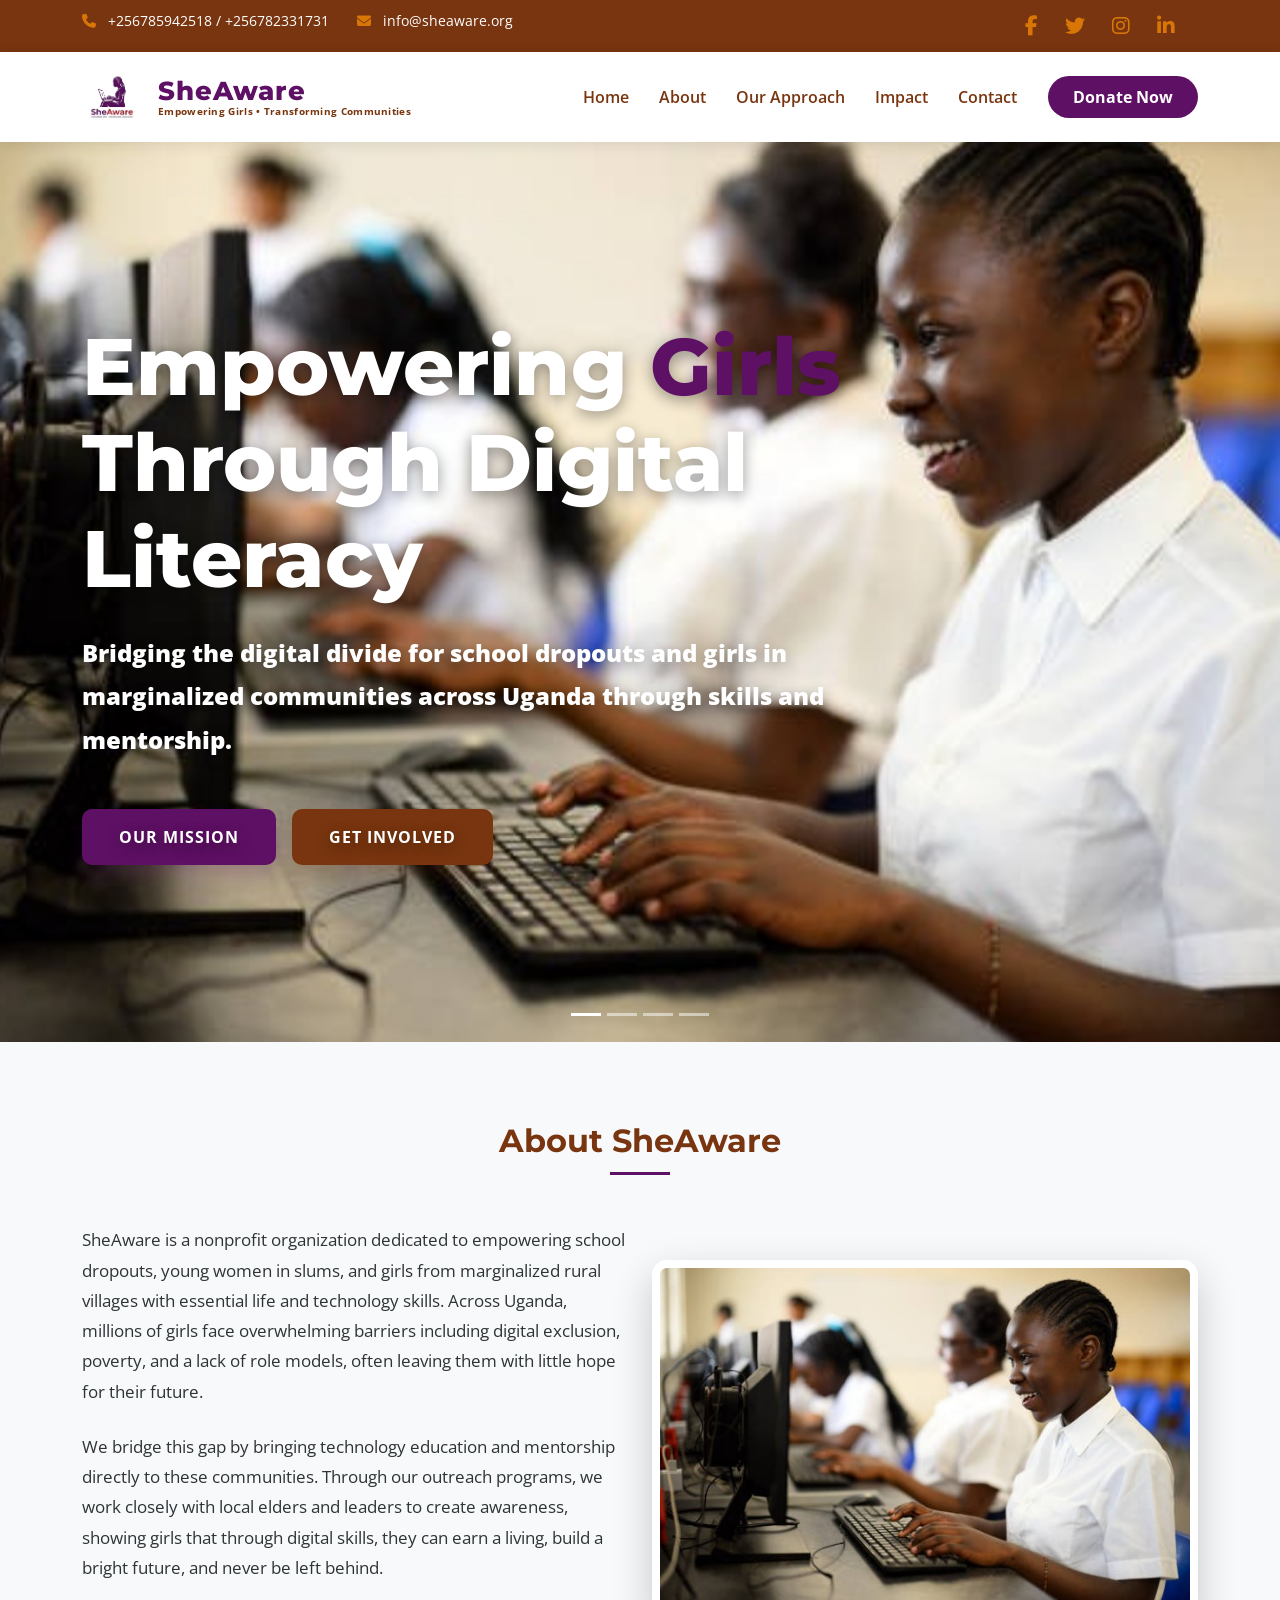
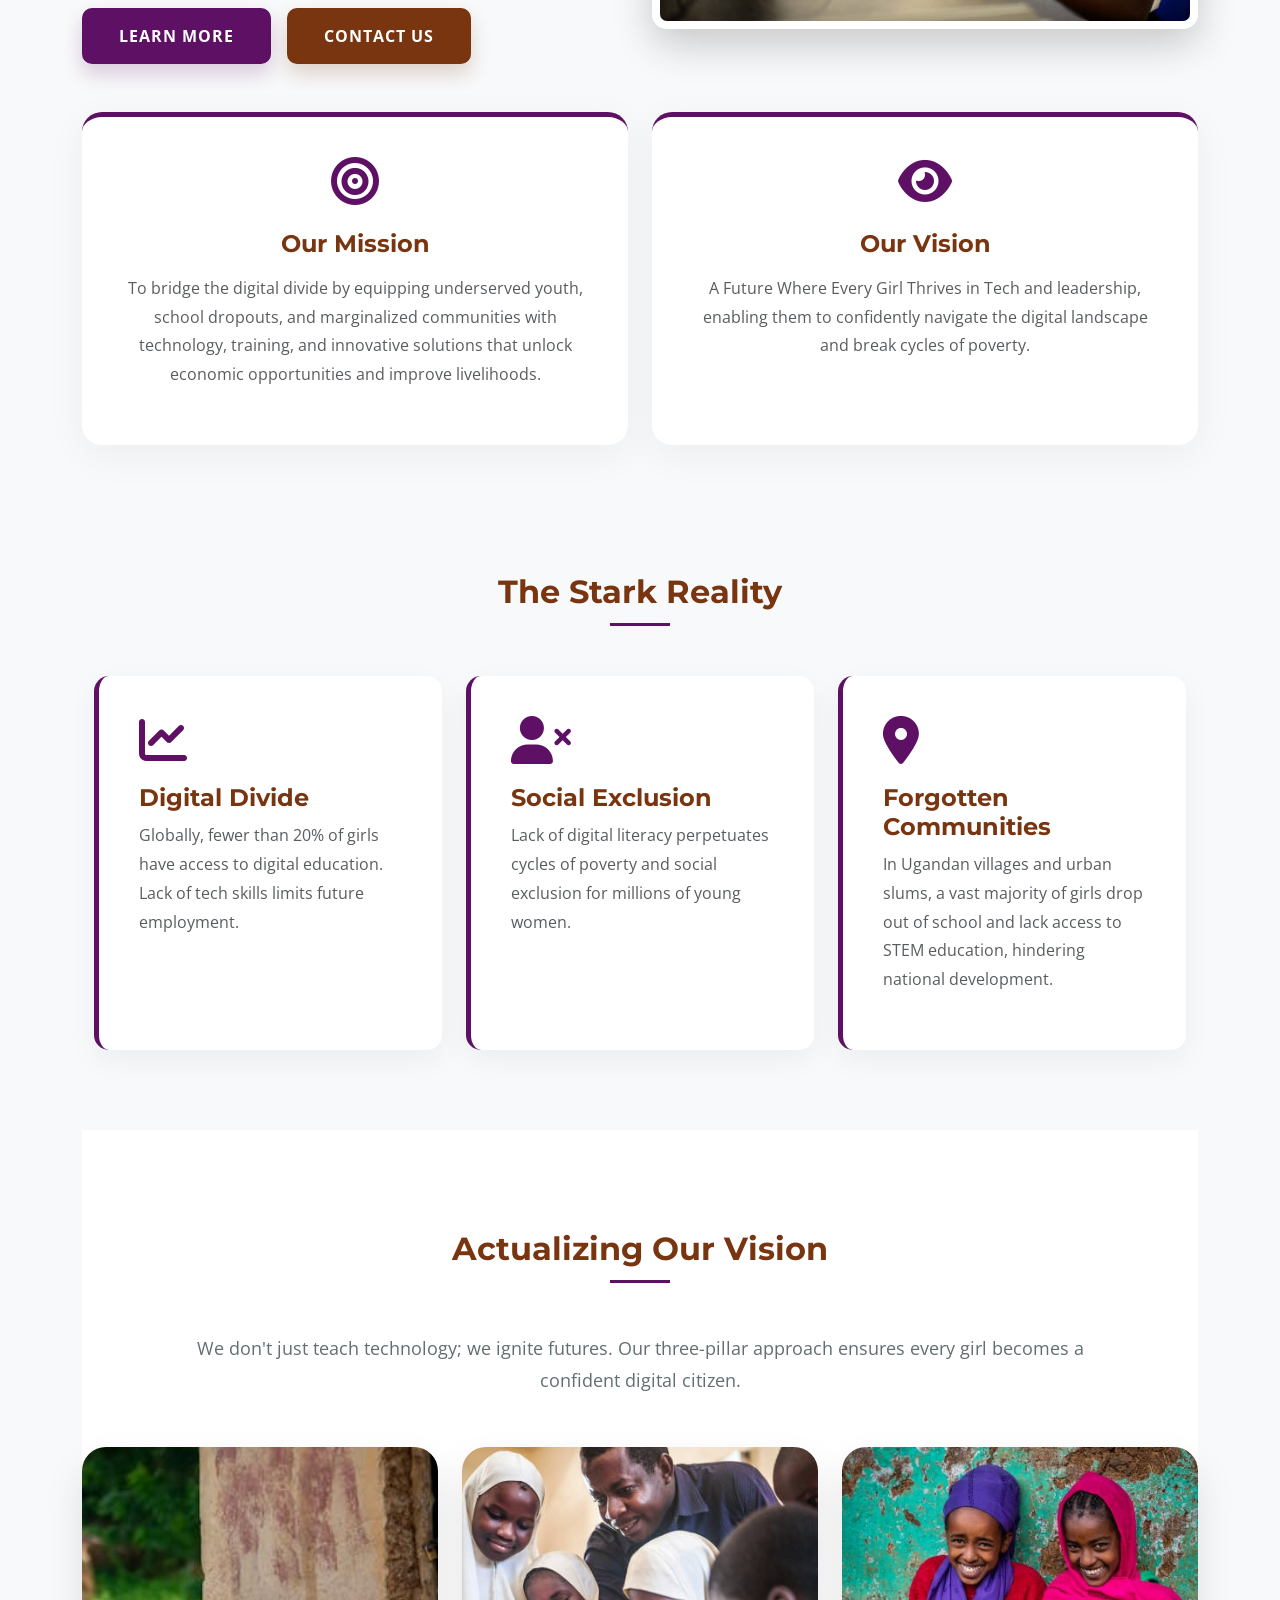
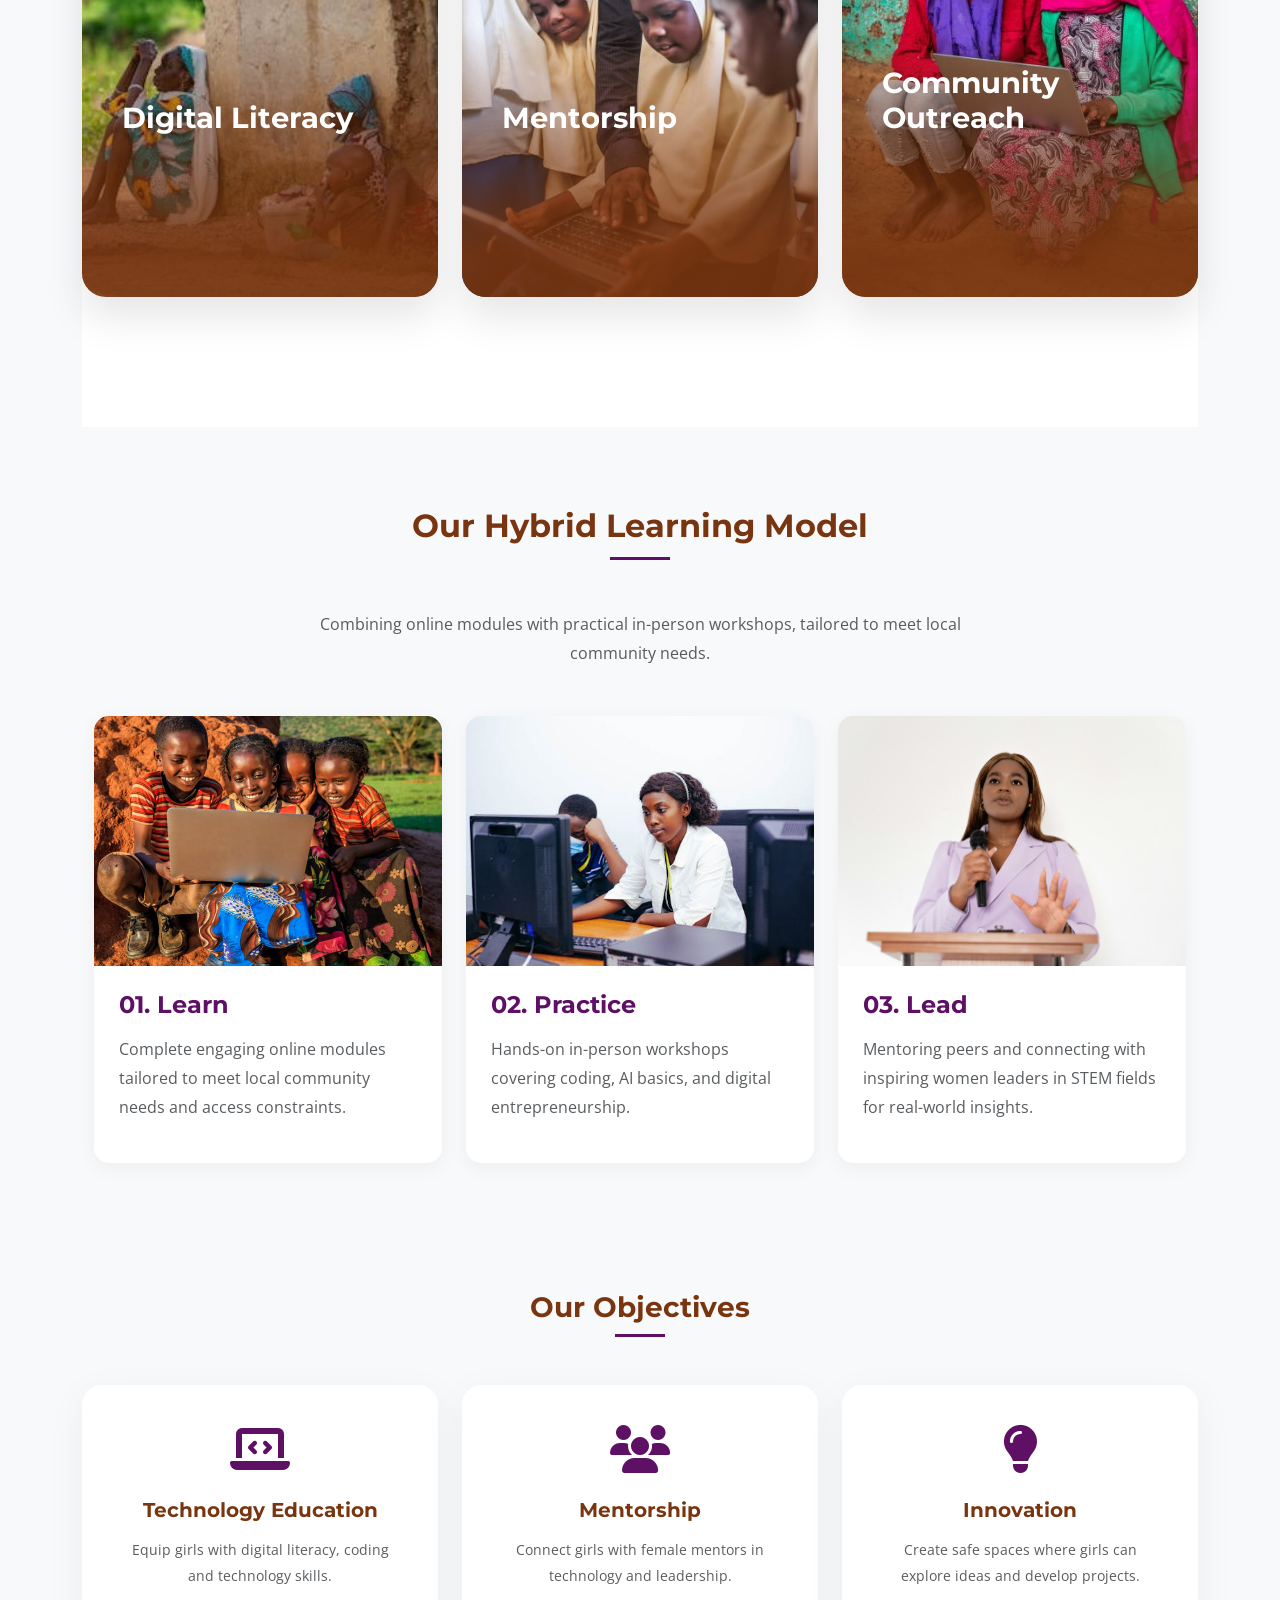
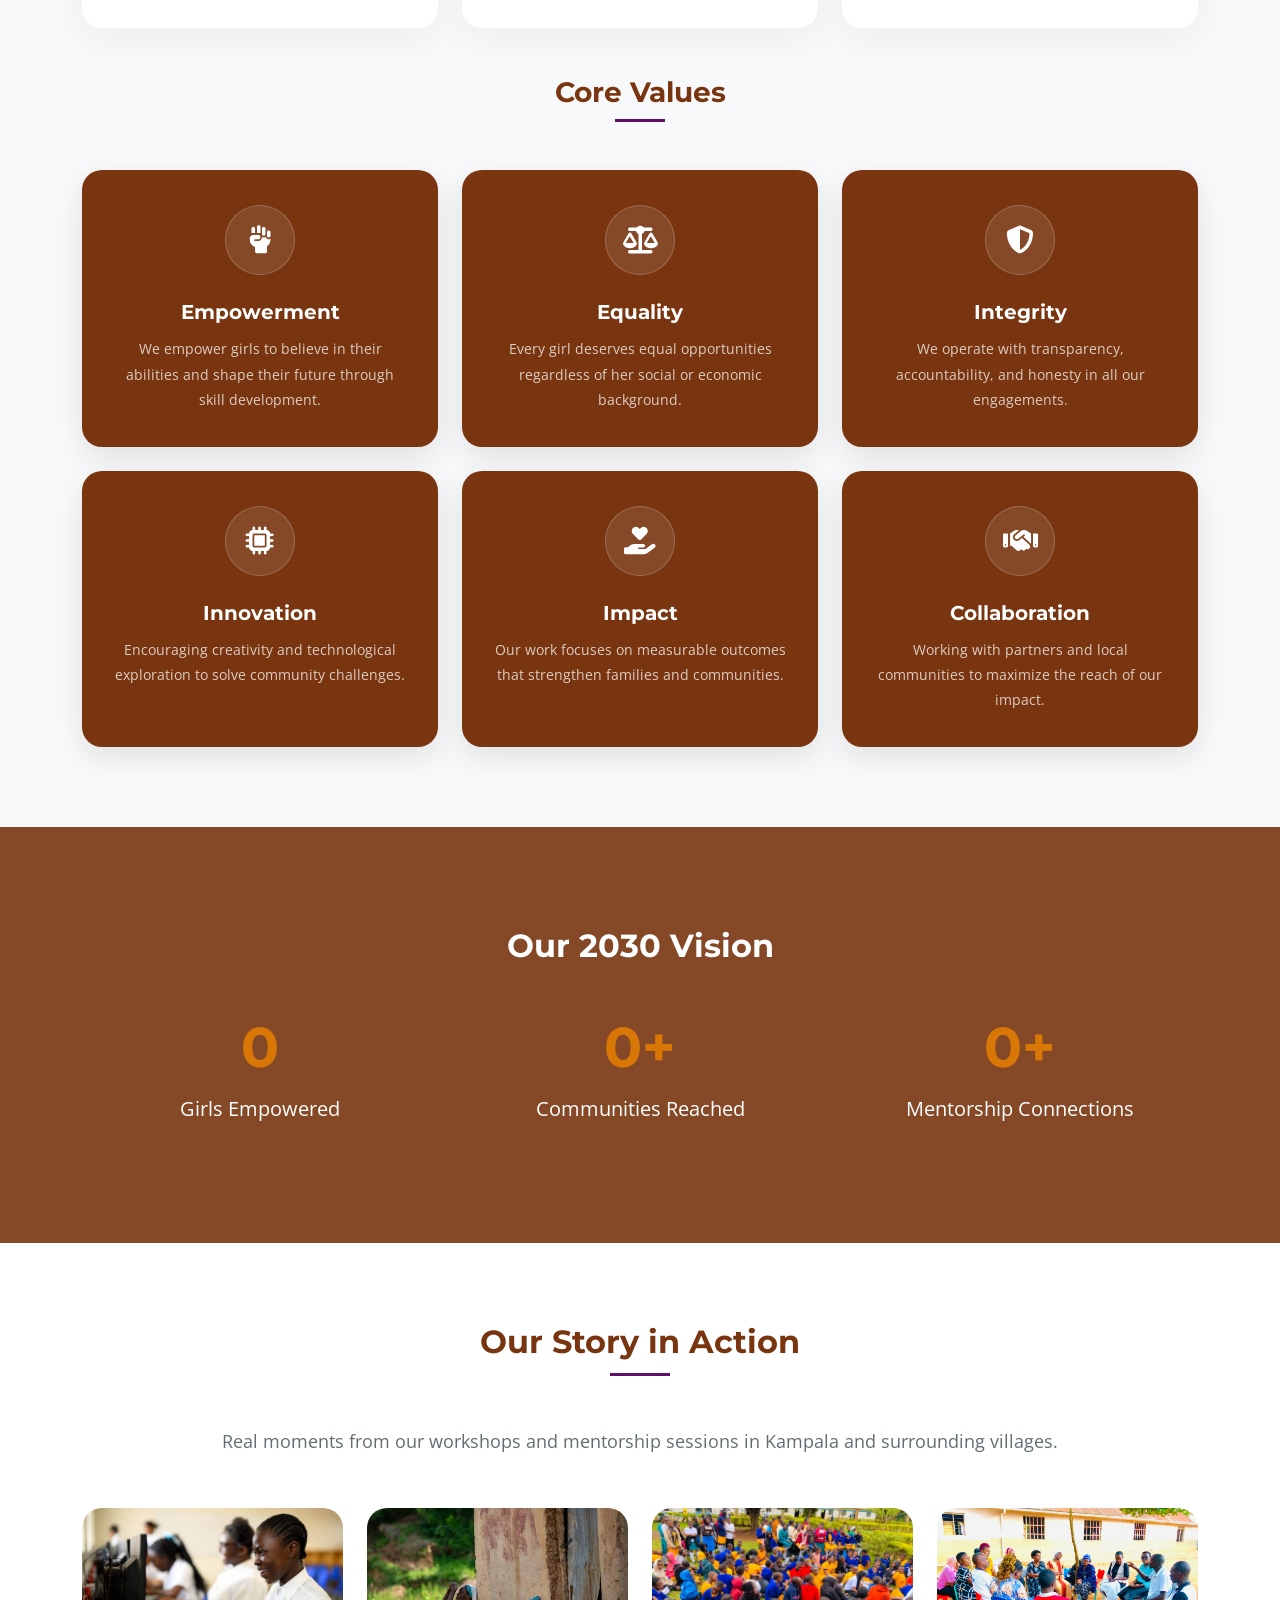
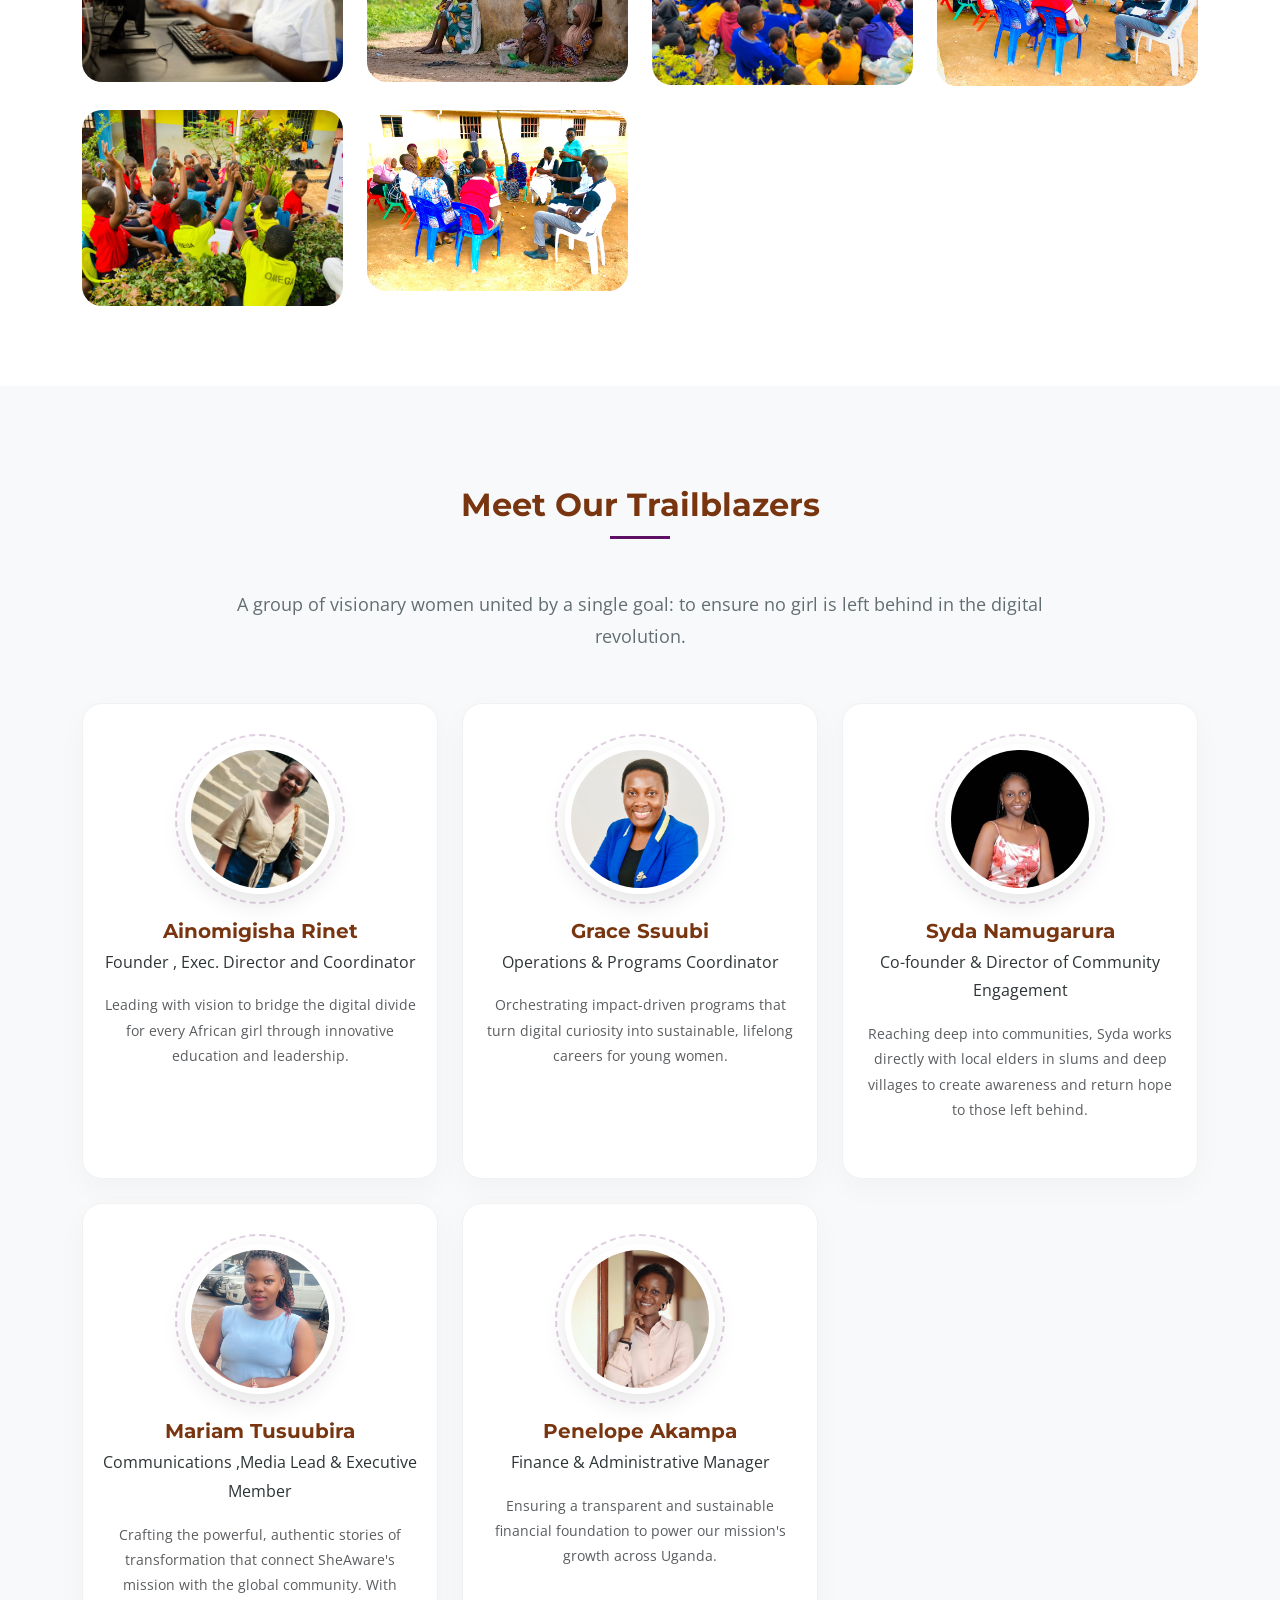
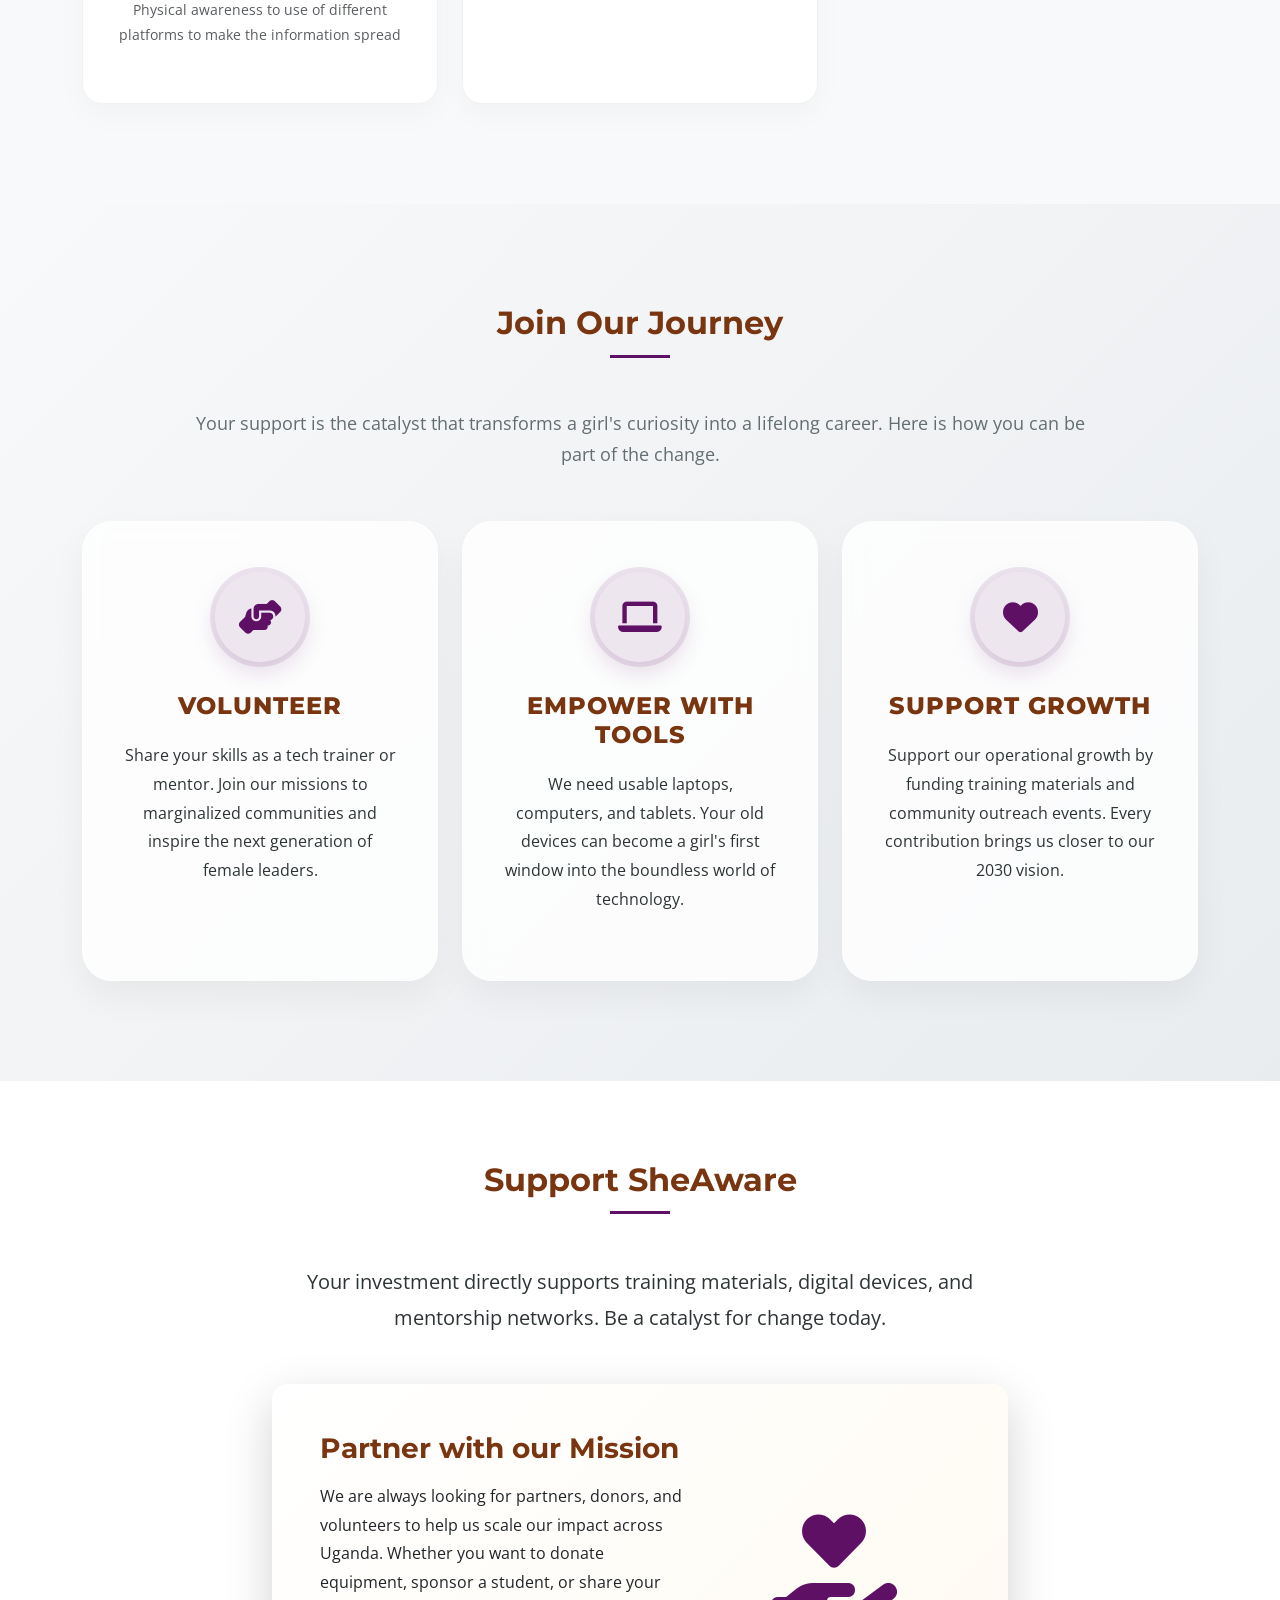
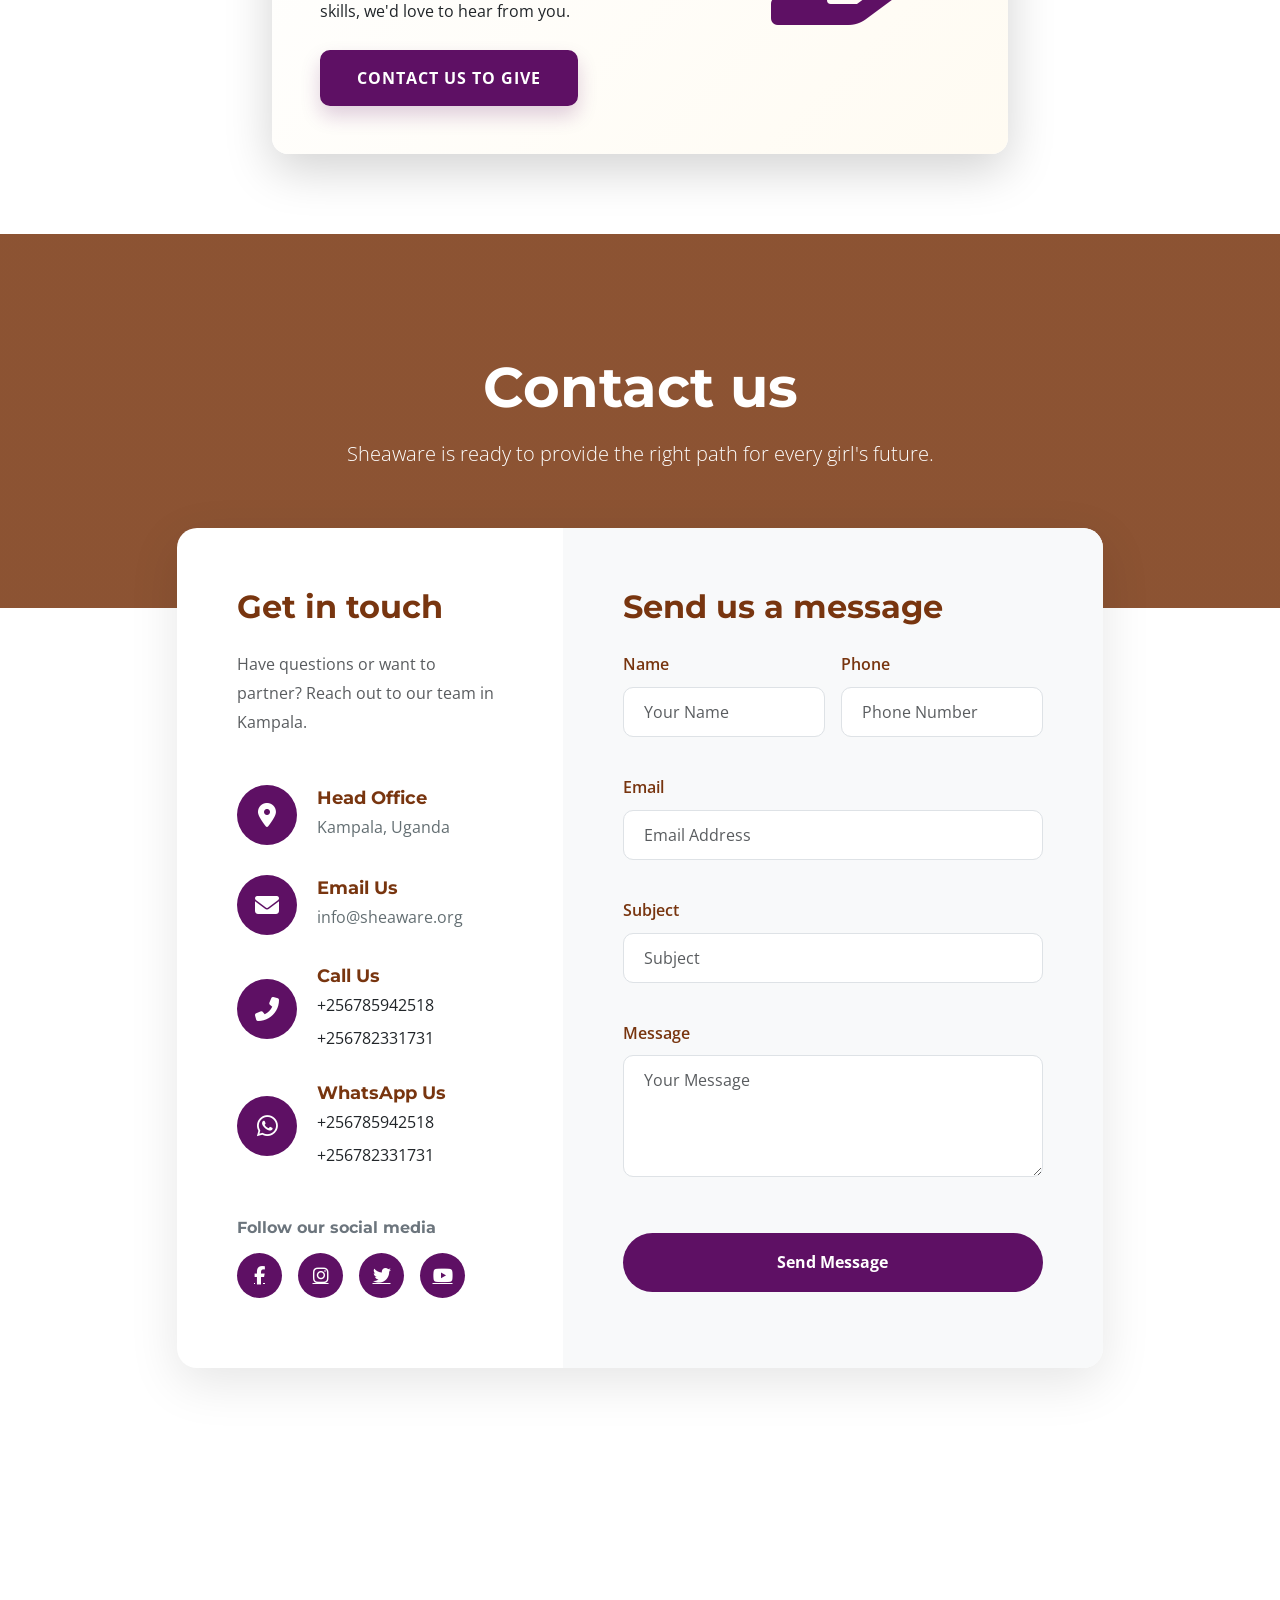
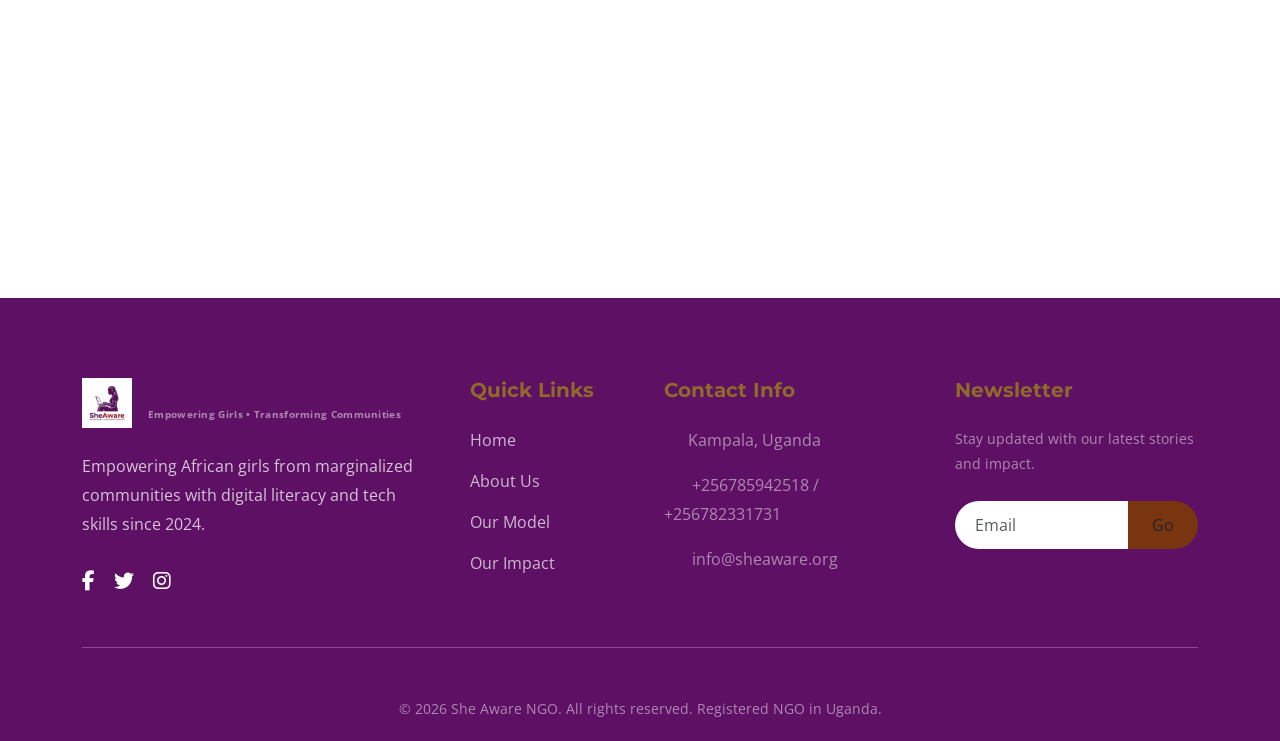
<file: index.html>
<!DOCTYPE html>
<html lang="en">

<head>
    <meta charset="UTF-8">
    <meta name="viewport" content="width=device-width, initial-scale=1.0">
    <title>Sheaware | Empowering Girls Through Digital Literacy</title>

    <!-- FAVICON (Replace with actual) -->
    <link rel="icon" href="favicon.ico" type="image/x-icon">

    <!-- GOOGLE FONTS -->
    <link
        href="https://fonts.googleapis.com/css2?family=Montserrat:wght@700;800&family=Open+Sans:wght@400;600&display=swap"
        rel="stylesheet">

    <!-- BOOTSTRAP 5 -->
    <link href="https://cdn.jsdelivr.net/npm/bootstrap@5.3.0/dist/css/bootstrap.min.css" rel="stylesheet">

    <!-- FONT AWESOME -->
    <link rel="stylesheet" href="https://cdnjs.cloudflare.com/ajax/libs/font-awesome/6.4.0/css/all.min.css">

    <!-- CUSTOM CSS -->
    <link rel="stylesheet" href="style.css">
</head>

<body>

    <!-- TOP BAR -->
    <div class="top-bar d-none d-md-block">
        <div class="container d-flex justify-content-between">
            <div>
                <span><i class="fas fa-phone"></i> +256785942518 / +256782331731</span>
                <span class="ms-4"><i class="fas fa-envelope"></i> info@sheaware.org</span>
            </div>
            <div class="social-links">
                <a href="#"><i class="fab fa-facebook-f"></i></a>
                <a href="#"><i class="fab fa-twitter"></i></a>
                <a href="#"><i class="fab fa-instagram"></i></a>
                <a href="#"><i class="fab fa-linkedin-in"></i></a>
            </div>
        </div>
    </div>

    <!-- NAVIGATION -->
    <nav class="navbar navbar-expand-lg sticky-top">
        <div class="container">
            <a class="navbar-brand d-flex align-items-center" href="#home">
                <img src="sheaware_logo-removebg-preview.png" alt="SheAware Logo" class="logo-img">
                <div class="ms-3 brand-text-container">
                    <div class="brand-title">She<span>Aware</span></div>
                    <div class="brand-slogan">Empowering Girls • Transforming Communities</div>
                </div>
            </a>
            <button class="navbar-toggler" type="button" data-bs-toggle="collapse" data-bs-target="#navbarNav">
                <span class="navbar-toggler-icon"></span>
            </button>
            <div class="collapse navbar-collapse" id="navbarNav">
                <ul class="navbar-nav ms-auto align-items-lg-center">
                    <li class="nav-item"><a class="nav-link" href="#home">Home</a></li>
                    <li class="nav-item"><a class="nav-link" href="#about">About</a></li>
                    <li class="nav-item"><a class="nav-link" href="#approach">Our Approach</a></li>
                    <li class="nav-item"><a class="nav-link" href="#impact">Impact</a></li>
                    <li class="nav-item"><a class="nav-link" href="#contact">Contact</a></li>
                    <li class="nav-item ms-lg-3 mt-3 mt-lg-0">
                        <a href="#donate" class="btn-donate">Donate Now</a>
                    </li>
                </ul>
            </div>
        </div>
    </nav>

    <!-- HERO SECTION (FULL-BLEED CAROUSEL) -->
    <section id="home" class="hero-section p-0">
        <div id="heroCarousel" class="carousel slide carousel-fade" data-bs-ride="carousel" data-bs-interval="6000">
            <div class="carousel-indicators">
                <button type="button" data-bs-target="#heroCarousel" data-bs-slide-to="0" class="active"></button>
                <button type="button" data-bs-target="#heroCarousel" data-bs-slide-to="1"></button>
                <button type="button" data-bs-target="#heroCarousel" data-bs-slide-to="2"></button>
                <button type="button" data-bs-target="#heroCarousel" data-bs-slide-to="3"></button>
            </div>
            <div class="carousel-inner">
                <!-- Slide 1 (Original) -->
                <div class="carousel-item active">
                    <div class="hero-slide-bg"
                        style="background: url('WhatsApp Image 2026-03-09 at 10.23.08.jpeg') top center/cover no-repeat;">
                    </div>
                    <div class="container hero-container">
                        <div class="hero-content">
                            <h1 class="display-1 fw-bold mb-4">Empowering <span class="text-primary">Girls</span>
                                Through Digital Literacy</h1>
                            <p class="lead fs-4 mb-5">Bridging the digital divide for school dropouts and girls in
                                marginalized communities across Uganda through skills and mentorship.</p>
                            <div class="d-flex gap-3 justify-content-center justify-content-lg-start">
                                <a href="#about" class="btn btn-premium-red">Our Mission</a>
                                <a href="#contact" class="btn btn-premium-navy">Get Involved</a>
                            </div>
                        </div>
                    </div>
                </div>
                <!-- Slide 2 -->
                <div class="carousel-item">
                    <div class="hero-slide-bg"
                        style="background: linear-gradient(rgba(0,0,0,0.5), rgba(0,0,0,0.5)), url('comm.jpeg') top center/cover no-repeat;">
                    </div>
                    <div class="container hero-container">
                        <div class="hero-content">
                            <h1 class="display-1 fw-bold mb-4">Transforming <span
                                    class="text-primary">Communities</span> Together</h1>
                            <p class="lead fs-4 mb-5">Working with local leaders and elders to create a brighter,
                                digitally-inclusive future for every girl.</p>
                            <div class="d-flex gap-3 justify-content-center justify-content-lg-start">
                                <a href="#help" class="btn btn-premium-red">How to Help</a>
                                <a href="#team" class="btn btn-premium-navy">Meet the Team</a>
                            </div>
                        </div>
                    </div>
                </div>

                <!-- Slide 3 -->
                <div class="carousel-item">
                    <div class="hero-slide-bg"
                        style="background: linear-gradient(rgba(0,0,0,0.5), rgba(0,0,0,0.5)), url('school_outreach.jpg') top center/cover no-repeat;">
                    </div>
                    <div class="container hero-container">
                        <div class="hero-content">
                            <h1 class="display-1 fw-bold mb-4">Ensuring <span class="text-primary">No Girl</span> is
                                Left Behind</h1>
                            <p class="lead fs-4 mb-5">Our missions reach the heart of slums and villages, bringing
                                technology to those who need it most.</p>
                            <div class="d-flex gap-3 justify-content-center justify-content-lg-start">
                                <a href="#contact" class="btn btn-premium-red">Partner With Us</a>
                                <a href="#impact" class="btn btn-premium-navy">Our Impact</a>
                            </div>
                        </div>
                    </div>
                </div>
                <!-- Slide 3 -->

                <div class="carousel-item">
                    <div class="hero-slide-bg"
                        style="background: linear-gradient(rgba(0,0,0,0.5), rgba(0,0,0,0.5)), url('passion.png') top center/cover no-repeat;">
                    </div>
                    <div class="container hero-container">
                        <div class="hero-content">
                            <h1 class="display-1 fw-bold mb-4">Igniting <span class="text-primary">Innovation</span> &
                                Hope</h1>
                            <p class="lead fs-4 mb-5">From coding to creativity, we equip young African women with the
                                tools to lead in the digital era.</p>
                            <div class="d-flex gap-3 justify-content-center justify-content-lg-start">
                                <a href="#about" class="btn btn-premium-red">Learn More</a>
                                <a href="#donate" class="btn btn-premium-navy">Donate Now</a>
                            </div>
                        </div>
                    </div>
                </div>

            </div>
        </div>
    </section>

    <!-- ABOUT SHEAWARE SECTION -->
    <section id="about" class="section-padding bg-light">
        <div class="container">
            <div class="text-center mb-5">
                <h2 class="section-title">About SheAware</h2>
            </div>
            <div class="row align-items-center mb-5">
                <div class="col-lg-6 mb-4 mb-lg-0">
                    <div class="about-text">
                        <p>SheAware is a nonprofit organization dedicated to empowering school dropouts, young women in
                            slums, and girls from marginalized rural villages with essential life and technology skills.
                            Across Uganda, millions of
                            girls face overwhelming barriers including digital exclusion, poverty, and a lack of role
                            models, often
                            leaving them with little hope for their future.</p>
                        <p>We bridge this gap by bringing technology education and mentorship directly to these
                            communities. Through our outreach programs, we work closely with local elders and leaders to
                            create awareness, showing girls that through digital skills, they can earn a living, build a
                            bright future, and never be left behind.</p>

                        <div class="mt-4 d-flex gap-3">
                            <a href="#about" class="btn btn-premium-red">Learn More</a>
                            <a href="#contact" class="btn btn-premium-navy">Contact Us</a>
                        </div>
                    </div>
                </div>
                <div class="col-lg-6">
                    <div class="about-image">
                        <img src="WhatsApp Image 2026-03-09 at 10.23.08.jpeg" alt="SheAware Digital Training">
                    </div>
                </div>
            </div>



            <!-- Mission & Vision Cards -->
            <div class="row g-4 mb-5">
                <div class="col-lg-6">
                    <div class="elegant-card">
                        <i class="fas fa-bullseye"></i>
                        <h4>Our Mission</h4>
                        <p class="text-muted">To bridge the digital divide by equipping underserved youth, school
                            dropouts, and marginalized communities with
                            technology, training, and innovative solutions that unlock economic opportunities and
                            improve livelihoods.</p>
                    </div>
                </div>
                <div class="col-lg-6">
                    <div class="elegant-card">
                        <i class="fas fa-eye"></i>
                        <h4>Our Vision</h4>
                        <p class="text-muted">A Future Where Every Girl Thrives in Tech and leadership, enabling them to
                            confidently navigate the digital landscape and break cycles of poverty.</p>
                    </div>
                </div>
            </div>

            <!-- WHY WE EXIST (The Stark Reality) -->
            <section class="section-padding">
                <div class="container">
                    <h2 class="text-center section-title">The Stark Reality</h2>
                    <div class="row g-4">
                        <div class="col-md-6 col-lg-4">
                            <div class="problem-card">
                                <i class="fas fa-chart-line"></i>
                                <h4>Digital Divide</h4>
                                <p class="text-muted">Globally, fewer than 20% of girls have access to digital
                                    education. Lack
                                    of tech skills limits future employment.</p>
                            </div>
                        </div>
                        <div class="col-md-6 col-lg-4">
                            <div class="problem-card">
                                <i class="fas fa-user-times"></i>
                                <h4>Social Exclusion</h4>
                                <p class="text-muted">Lack of digital literacy perpetuates cycles of poverty and social
                                    exclusion for millions of young women.</p>
                            </div>
                        </div>
                        <div class="col-md-6 col-lg-4">
                            <div class="problem-card">
                                <i class="fas fa-map-marker-alt"></i>
                                <h4>Forgotten Communities</h4>
                                <p class="text-muted">In Ugandan villages and urban slums, a vast majority of girls drop
                                    out of school and lack access to STEM
                                    education,
                                    hindering national development.</p>
                            </div>
                        </div>
                    </div>
                </div>
            </section>

            <!-- UNIQUE WHAT WE DO SECTION (Visual Story) -->
            <div class="do-section">
                <div class="text-center mb-5">
                    <h2 class="section-title">Actualizing Our Vision</h2>
                    <p class="section-subtitle">We don't just teach technology; we ignite futures. Our three-pillar
                        approach ensures every girl becomes a confident digital citizen.</p>
                </div>
                <div class="row g-4">
                    <div class="col-lg-4">
                        <div class="story-card">
                            <img src="WhatsApp Image 2026-03-09 at 10.24.46.jpeg" alt="Digital Literacy">
                            <div class="story-overlay">
                                <div class="story-content">
                                    <h4>Digital Literacy</h4>
                                    <p>Equipping girls with foundational tech skills, from computer operations to
                                        coding, ensuring they aren't left behind in the digital age.</p>
                                </div>
                            </div>
                        </div>
                    </div>
                    <div class="col-lg-4">
                        <div class="story-card">
                            <img src="WhatsApp Image 2026-03-09 at 10.27.00.jpeg" alt="Mentorship">
                            <div class="story-overlay">
                                <div class="story-content">
                                    <h4>Mentorship</h4>
                                    <p>Connecting underprivileged girls with inspiring women leaders in tech to build
                                        confidence and map out ambitious career paths.</p>
                                </div>
                            </div>
                        </div>
                    </div>
                    <div class="col-lg-4">
                        <div class="story-card">
                            <img src="WhatsApp Image 2026-03-09 at 10.27.11.jpeg" alt="Community Outreach">
                            <div class="story-overlay">
                                <div class="story-content">
                                    <h4>Community Outreach</h4>
                                    <p>Collaborating with local elders and leaders in slums and villages to create
                                        awareness and open doors for girls to dream again.</p>
                                </div>
                            </div>
                        </div>
                    </div>
                </div>
            </div>

            <!-- OUR APPROACH (Solution) -->
            <section id="approach" class="section-padding bg-light">
                <div class="container">
                    <h2 class="text-center section-title">Our Hybrid Learning Model</h2>
                    <p class="text-center text-muted mb-5 mx-auto" style="max-width: 700px;">Combining online modules
                        with
                        practical in-person workshops, tailored to meet local community needs.</p>

                    <div class="row g-4">
                        <div class="col-md-4">
                            <div class="approach-card">
                                <img src="learn_kids.png" alt="Learn">
                                <div class="approach-body">
                                    <h4 class="text-primary mb-3">01. Learn</h4>
                                    <p class="text-muted">Complete engaging online modules tailored to meet local
                                        community
                                        needs and access constraints.</p>
                                </div>
                            </div>
                        </div>
                        <div class="col-md-4">
                            <div class="approach-card">
                                <img src="practice_lab.png" alt="Practice">
                                <div class="approach-body">
                                    <h4 class="text-primary mb-3">02. Practice</h4>
                                    <p class="text-muted">Hands-on in-person workshops covering coding, AI basics, and
                                        digital
                                        entrepreneurship.</p>
                                </div>
                            </div>
                        </div>
                        <div class="col-md-4">
                            <div class="approach-card">
                                <img src="speech.jpg" alt="Lead">
                                <div class="approach-body">
                                    <h4 class="text-primary mb-3">03. Lead</h4>
                                    <p class="text-muted">Mentoring peers and connecting with inspiring women leaders in
                                        STEM
                                        fields for real-world insights.</p>
                                </div>
                            </div>
                        </div>
                    </div>
                </div>
            </section>



            <!-- Objectives Section -->
            <div class="text-center mb-5 mt-5">
                <h3 class="fw-bold">Our Objectives</h3>
                <div class="mx-auto bg-primary" style="width: 50px; height: 3px; margin-top: 10px;"></div>
            </div>
            <div class="row g-4 mb-5">
                <div class="col-md-4">
                    <div class="elegant-card bg-white border-0">
                        <i class="fas fa-laptop-code"></i>
                        <h5>Technology Education</h5>
                        <p class="small text-muted mb-0">Equip girls with digital literacy, coding and technology
                            skills.</p>
                    </div>
                </div>
                <div class="col-md-4">
                    <div class="elegant-card bg-white border-0">
                        <i class="fas fa-users"></i>
                        <h5>Mentorship</h5>
                        <p class="small text-muted mb-0">Connect girls with female mentors in technology and leadership.
                        </p>
                    </div>
                </div>
                <div class="col-md-4">
                    <div class="elegant-card bg-white border-0">
                        <i class="fas fa-lightbulb"></i>
                        <h5>Innovation</h5>
                        <p class="small text-muted mb-0">Create safe spaces where girls can explore ideas and develop
                            projects.</p>
                    </div>
                </div>
            </div>

            <!-- Core Values Section -->
            <div class="text-center mb-5 mt-5">
                <h3 class="fw-bold">Core Values</h3>
                <div class="mx-auto bg-primary" style="width: 50px; height: 3px; margin-top: 10px;"></div>
            </div>
            <div class="row g-4 justify-content-center">
                <div class="col-lg-4 col-md-6">
                    <div class="value-item">
                        <div class="value-icon"><i class="fas fa-fist-raised"></i></div>
                        <h5>Empowerment</h5>
                        <p class="small opacity-75 mb-0">We empower girls to believe in their abilities and shape their
                            future through skill development.</p>
                    </div>
                </div>
                <div class="col-lg-4 col-md-6">
                    <div class="value-item">
                        <div class="value-icon"><i class="fas fa-balance-scale"></i></div>
                        <h5>Equality</h5>
                        <p class="small opacity-75 mb-0">Every girl deserves equal opportunities regardless of her
                            social or economic background.</p>
                    </div>
                </div>
                <div class="col-lg-4 col-md-6">
                    <div class="value-item">
                        <div class="value-icon"><i class="fas fa-shield-alt"></i></div>
                        <h5>Integrity</h5>
                        <p class="small opacity-75 mb-0">We operate with transparency, accountability, and honesty in
                            all our engagements.</p>
                    </div>
                </div>
                <div class="col-lg-4 col-md-6">
                    <div class="value-item">
                        <div class="value-icon"><i class="fas fa-microchip"></i></div>
                        <h5>Innovation</h5>
                        <p class="small opacity-75 mb-0">Encouraging creativity and technological exploration to solve
                            community challenges.</p>
                    </div>
                </div>
                <div class="col-lg-4 col-md-6">
                    <div class="value-item">
                        <div class="value-icon"><i class="fas fa-hand-holding-heart"></i></div>
                        <h5>Impact</h5>
                        <p class="small opacity-75 mb-0">Our work focuses on measurable outcomes that strengthen
                            families and communities.</p>
                    </div>
                </div>
                <div class="col-lg-4 col-md-6">
                    <div class="value-item">
                        <div class="value-icon"><i class="fas fa-handshake"></i></div>
                        <h5>Collaboration</h5>
                        <p class="small opacity-75 mb-0">Working with partners and local communities to maximize the
                            reach of our impact.</p>
                    </div>
                </div>
            </div>
        </div>
    </section>


    <!-- IMPACT STATS -->
    <section id="impact" class="stats-section">
        <div class="container text-center">
            <h2 class="text-white mb-5">Our 2030 Vision</h2>
            <div class="row g-4">
                <div class="col-md-4">
                    <div class="stat-item">
                        <h3><span class="counter-value" data-target="250000">0</span></h3>
                        <p class="fs-5">Girls Empowered</p>
                    </div>
                </div>
                <div class="col-md-4">
                    <div class="stat-item">
                        <h3><span class="counter-value" data-target="100">0</span>+</h3>
                        <p class="fs-5">Communities Reached</p>
                    </div>
                </div>
                <div class="col-md-4">
                    <div class="stat-item">
                        <h3><span class="counter-value" data-target="5000">0</span>+</h3>
                        <p class="fs-5">Mentorship Connections</p>
                    </div>
                </div>
            </div>
        </div>
    </section>
    <!-- GALLERY SECTION -->
    <section id="gallery" class="section-padding">
        <div class="container">
            <h2 class="section-title text-center">Our Story in Action</h2>
            <p class="section-subtitle">Real moments from our workshops and mentorship sessions in Kampala and
                surrounding villages.</p>

            <div class="row g-4">
                <div class="col-lg-3 col-md-6 col-6">
                    <div class="gallery-item">
                        <img src="WhatsApp Image 2026-03-09 at 10.23.08.jpeg" alt="Girls learning technology"
                            class="img-fluid rounded-4 shadow-sm">
                    </div>
                </div>
                <div class="col-lg-3 col-md-6 col-6">
                    <div class="gallery-item">
                        <img src="WhatsApp Image 2026-03-09 at 10.24.46.jpeg" alt="Digital literacy workshop"
                            class="img-fluid rounded-4 shadow-sm">
                    </div>
                </div>

                <div class="col-lg-3 col-md-6 col-6">
                    <div class="gallery-item">
                        <img src="school_outreach.jpg" alt="School outreach gathering"
                            class="img-fluid rounded-4 shadow-sm">
                    </div>
                </div>
                <div class="col-lg-3 col-md-6 col-6">
                    <div class="gallery-item">
                        <img src="comm.jpeg" alt="Meeting community leaders" class="img-fluid rounded-4 shadow-sm">
                    </div>
                </div>
                <div class="col-lg-3 col-md-6 col-6">
                    <div class="gallery-item">
                        <img src="Children.jpg" alt="Meeting community leaders" class="img-fluid rounded-4 shadow-sm">
                    </div>
                </div>
                <div class="col-lg-3 col-md-6 col-6">
                    <div class="gallery-item">
                        <img src="addressing.jpeg" alt="Meeting community leaders"
                            class="img-fluid rounded-4 shadow-sm">
                    </div>
                </div>

            </div>
        </div>
    </section>



    <!-- UNIQUE MEET THE TEAM SECTION -->
    <section id="team" class="team-section">
        <div class="container">
            <div class="text-center mb-5">
                <h2 class="section-title">Meet Our Trailblazers</h2>
                <p class="section-subtitle">A group of visionary women united by a single goal: to ensure no
                    girl is
                    left behind in the digital revolution.</p>
            </div>
            <div class="row g-4">
                <div class="col-lg-4">
                    <div class="team-profile-card">
                        <div class="team-avatar">
                            <img src="Rinet2.jpeg" alt="Ainomigisha Rinet">
                        </div>
                        <h5>Ainomigisha Rinet</h5>
                        <p class="role">Founder , Exec. Director and Coordinator</p>
                        <p class="small text-muted mt-3">Leading with vision to bridge the digital divide for
                            every
                            African girl through innovative education and leadership.</p>
                    </div>
                </div>
                <div class="col-lg-4">
                    <div class="team-profile-card">
                        <div class="team-avatar">
                            <img src="Grace_photo.jpg" alt="Grace Ssuubi">
                        </div>
                        <h5>Grace Ssuubi</h5>
                        <p class="role">Operations & Programs Coordinator</p>
                        <p class="small text-muted mt-3">Orchestrating impact-driven programs that turn digital
                            curiosity into sustainable, lifelong careers for young women.</p>
                    </div>
                </div>
                <div class="col-lg-4">
                    <div class="team-profile-card">
                        <div class="team-avatar">
                            <img src="syda.jpeg" alt="Syda Namugarura">
                        </div>
                        <h5>Syda Namugarura</h5>
                        <p class="role"> Co-founder & Director of Community Engagement </p>
                        <p class="small text-muted mt-3">Reaching deep into communities, Syda works directly
                            with local
                            elders in slums and deep villages to create awareness and return hope to those left behind.
                        </p>
                    </div>
                </div>
                <div class="col-lg-4">
                    <div class="team-profile-card">
                        <div class="team-avatar">
                            <img src="Mariam2.jpeg" alt="Mariam Tusuubira">
                        </div>
                        <h5>Mariam Tusuubira</h5>
                        <p class="role">Communications ,Media Lead & Executive Member</p>
                        <p class="small text-muted mt-3">Crafting the powerful, authentic stories of
                            transformation that
                            connect SheAware's mission with the global community. With Physical awareness to use of
                            different platforms to make the information spread</p>
                    </div>
                </div>
                <div class="col-lg-4">
                    <div class="team-profile-card">
                        <div class="team-avatar">
                            <img src="Penelope2.jpeg" alt="Penelope Akampa">
                        </div>
                        <h5>Penelope Akampa</h5>
                        <p class="role">Finance & Administrative Manager</p>
                        <p class="small text-muted mt-3">Ensuring a transparent and sustainable financial
                            foundation to
                            power our mission's growth across Uganda.</p>
                    </div>
                </div>
            </div>
        </div>
    </section>


    <!-- UNIQUE HOW YOU CAN HELP SECTION (Glass Impact) -->
    <section id="help" class="help-section">
        <div class="container">
            <div class="text-center mb-5">
                <h2 class="section-title">Join Our Journey</h2>
                <p class="section-subtitle">Your support is the catalyst that transforms a girl's curiosity into
                    a
                    lifelong career. Here is how you can be part of the change.</p>
            </div>
            <div class="row g-4">
                <div class="col-lg-4">
                    <div class="glass-help-card">
                        <div class="help-glow-icon">
                            <i class="fas fa-hands-helping"></i>
                        </div>
                        <h4>Volunteer</h4>
                        <p>Share your skills as a tech trainer or mentor. Join our missions to marginalized
                            communities
                            and inspire the next generation of female leaders.</p>
                    </div>
                </div>
                <div class="col-lg-4">
                    <div class="glass-help-card">
                        <div class="help-glow-icon">
                            <i class="fas fa-laptop"></i>
                        </div>
                        <h4>Empower with Tools</h4>
                        <p>We need usable laptops, computers, and tablets. Your old devices can become a girl's
                            first
                            window into the boundless world of technology.</p>
                    </div>
                </div>
                <div class="col-lg-4">
                    <div class="glass-help-card">
                        <div class="help-glow-icon">
                            <i class="fas fa-heart"></i>
                        </div>
                        <h4>Support Growth</h4>
                        <p>Support our operational growth by funding training materials and community outreach
                            events.
                            Every contribution brings us closer to our 2030 vision.</p>
                    </div>
                </div>
            </div>
        </div>
    </section>

    <!-- DONATE / SUPPORT SECTION -->
    <section id="donate" class="section-padding">
        <div class="container">
            <div class="row">
                <div class="col-lg-8 mx-auto text-center">
                    <h2 class="section-title">Support SheAware</h2>
                    <p class="mb-5 fs-5">Your investment directly supports training materials, digital devices,
                        and
                        mentorship networks. Be a catalyst for change today.</p>

                    <div class="card border-0 shadow-lg p-5 rounded-4 mt-2"
                        style="background: linear-gradient(135deg, var(--white) 0%, #fffbf2 100%);">
                        <div class="row align-items-center">
                            <div class="col-lg-7 text-center text-lg-start">
                                <h3 class="fw-bold mb-3">Partner with our Mission</h3>
                                <p class="mb-4">We are always looking for partners, donors, and volunteers to help us
                                    scale our impact across Uganda. Whether you want to donate equipment, sponsor a
                                    student, or share your skills, we'd love to hear from you.</p>
                                <div class="d-flex flex-wrap gap-3 justify-content-center justify-content-lg-start">
                                    <a href="#contact" class="btn btn-premium-red">Contact Us to Give</a>

                                </div>
                            </div>
                            <div class="col-lg-5 text-center mt-5 mt-lg-0">
                                <i class="fas fa-hand-holding-heart fa-7x fa-lg-10x text-primary pulse-icon"></i>
                            </div>
                        </div>
                    </div>
                </div>
            </div>
        </div>
    </section>

    <!-- ADVANCED CONTACT SECTION -->
    <section id="contact">
        <div class="contact-header">
            <div class="container">
                <h1 class="display-4 fw-bold">Contact us</h1>
                <p class="lead">Sheaware is ready to provide the right path for every girl's future.</p>
            </div>
        </div>

        <div class="container">
            <div class="row">
                <div class="col-lg-10 mx-auto">
                    <div class="contact-container">
                        <div class="row g-0">
                            <!-- Info Side -->
                            <div class="col-lg-5 contact-info-side">
                                <h2 class="text-start mb-4">Get in touch</h2>
                                <p class="text-muted mb-5">Have questions or want to partner? Reach out to our
                                    team in
                                    Kampala.</p>

                                <div class="info-item">
                                    <div class="info-icon"><i class="fas fa-map-marker-alt"></i></div>
                                    <div class="info-content">
                                        <h5>Head Office</h5>
                                        <p>Kampala, Uganda</p>
                                    </div>
                                </div>

                                <div class="info-item">
                                    <div class="info-icon"><i class="fas fa-envelope"></i></div>
                                    <div class="info-content">
                                        <h5>Email Us</h5>
                                        <p>info@sheaware.org</p>
                                    </div>
                                </div>

                                <div class="info-item">
                                    <div class="info-icon"><i class="fas fa-phone-alt"></i></div>
                                    <div class="info-content">
                                        <h5>Call Us</h5>
                                        <p class="mb-1 text-dark">+256785942518</p>
                                        <p class="mb-0 text-dark">+256782331731</p>
                                    </div>
                                </div>

                                <div class="info-item">
                                    <div class="info-icon"><i class="fab fa-whatsapp"></i></div>
                                    <div class="info-content">
                                        <h5>WhatsApp Us</h5>
                                        <p class="mb-1"><a href="https://wa.me/256785942518"
                                                class="text-dark text-decoration-none">+256785942518</a></p>
                                        <p class="mb-0"><a href="https://wa.me/256782331731"
                                                class="text-dark text-decoration-none">+256782331731</a></p>
                                    </div>
                                </div>

                                <div class="social-links mt-5">
                                    <h6 class="text-secondary mb-3">Follow our social media</h6>
                                    <div class="d-flex gap-3">
                                        <a href="#" class="info-icon m-0"
                                            style="width:45px; height:45px; font-size:18px;"><i
                                                class="fab fa-facebook-f"></i></a>
                                        <a href="#" class="info-icon m-0"
                                            style="width:45px; height:45px; font-size:18px;"><i
                                                class="fab fa-instagram"></i></a>
                                        <a href="#" class="info-icon m-0"
                                            style="width:45px; height:45px; font-size:18px;"><i
                                                class="fab fa-twitter"></i></a>
                                        <a href="#" class="info-icon m-0"
                                            style="width:45px; height:45px; font-size:18px;"><i
                                                class="fab fa-youtube"></i></a>
                                    </div>
                                </div>
                            </div>
                            <!-- Form Side -->
                            <div class="col-lg-7 contact-form-side">
                                <h2 class="text-start mb-4">Send us a message</h2>
                                <form action="https://api.web3forms.com/submit" method="POST" id="contactForm">
                                    <!-- Replace with your Access Key -->
                                    <input type="hidden" name="access_key" value="a66ae9ba-5c20-4474-8aa6-4450f9b09716">

                                    <!-- Optional: Custom Subject -->
                                    <input type="hidden" name="from_name" value="SheAware Website Contact">

                                    <div class="row g-3">
                                        <div class="col-md-6 form-group">
                                            <label class="form-label">Name</label>
                                            <input type="text" name="name" class="form-control" placeholder="Your Name"
                                                required>
                                        </div>
                                        <div class="col-md-6 form-group">
                                            <label class="form-label">Phone</label>
                                            <input type="tel" name="phone" class="form-control"
                                                placeholder="Phone Number">
                                        </div>
                                        <div class="col-12 form-group">
                                            <label class="form-label">Email</label>
                                            <input type="email" name="email" class="form-control"
                                                placeholder="Email Address" required>
                                        </div>
                                        <div class="col-12 form-group">
                                            <label class="form-label">Subject</label>
                                            <input type="text" name="subject" class="form-control"
                                                placeholder="Subject">
                                        </div>
                                        <div class="col-12 form-group">
                                            <label class="form-label">Message</label>
                                            <textarea name="message" class="form-control" rows="4"
                                                placeholder="Your Message" required></textarea>
                                        </div>
                                        <div class="col-12">
                                            <button type="submit" class="btn-send">Send Message</button>
                                        </div>
                                    </div>
                                    <!-- Form Status Messages -->
                                    <div id="result" class="mt-3"></div>
                                </form>
                            </div>
                        </div>
                    </div>
                </div>
            </div>
        </div>
    </section>

    <!-- MAP SECTION -->
    <section class="map-section">
        <div class="map-container">
            <iframe
                src="https://www.google.com/maps/embed?pb=!1m18!1m12!1m3!1d127672.10886131448!2d32.50346059726563!3d0.313611!2m3!1f0!2f0!3f0!3m2!1i1024!2i768!4f13.1!3m3!1m2!1s0x177dbb13b1855e7d%3A0xe5f80b852994f79b!2sKampala%2C%20Uganda!5e0!3m2!1sen!2sus!4v1710000000000!5m2!1sen!2sus"
                allowfullscreen="" loading="lazy" referrerpolicy="no-referrer-when-downgrade"></iframe>
        </div>
    </section>

    <!-- FOOTER -->
    <footer class="footer">
        <div class="container">
            <div class="row g-5">
                <div class="col-lg-4">
                    <div class="footer-logo d-flex align-items-center mb-4">
                        <img src="sheaware_logo.png" alt="SheAware Logo" class="footer-logo-img">
                        <div class="ms-3 brand-text-container">
                            <div class="brand-title">She<span>Aware</span></div>
                            <div class="brand-slogan text-white-50">Empowering Girls • Transforming Communities</div>
                        </div>
                    </div>
                    <p class="opacity-75">Empowering African girls from marginalized communities with digital
                        literacy
                        and tech skills since 2024.</p>
                    <div class="social-links mt-4">
                        <a href="#"><i class="fab fa-facebook-f"></i></a>
                        <a href="#"><i class="fab fa-twitter"></i></a>
                        <a href="#"><i class="fab fa-instagram"></i></a>
                    </div>
                </div>
                <div class="col-lg-2 col-md-4">
                    <h5 class="mb-4" style="color: var(--secondary-color); border: none;">Quick Links </h5>
                    <div class="footer-links">
                        <ul>
                            <li><a href="#home">Home</a></li>
                            <li><a href="#about">About Us</a></li>
                            <li><a href="#approach">Our Model</a></li>
                            <li><a href="#impact">Our Impact</a></li>
                        </ul>
                    </div>
                </div>
                <div class="col-lg-3 col-md-4">
                    <h5 class="mb-4" style="color: var(--secondary-color); border: none;">Contact Info</h5>
                    <div class="footer-links">
                        <ul>
                            <li class="mb-3 text-white-50"><i class="fas fa-map-marker-alt me-2 text-primary"></i>
                                Kampala, Uganda</li>
                            <li class="mb-3 text-white-50"><i class="fas fa-phone me-2 text-primary"></i>
                                +256785942518 / +256782331731
                            </li>
                            <li class="mb-3 text-white-50"><i class="fas fa-envelope me-2 text-primary"></i>
                                info@sheaware.org</li>
                        </ul>
                    </div>
                </div>
                <div class="col-lg-3 col-md-4">
                    <h5 class="mb-4">Newsletter</h5>
                    <p class="small text-white-50 mb-4">Stay updated with our latest stories and impact.</p>
                    <form class="d-flex">
                        <input type="email" class="form-control rounded-pill rounded-end-0 border-0"
                            placeholder="Email">
                        <button style="background-color: var(--secondary-color); border: none;"
                            class="btn rounded-pill rounded-start-0 px-4" type="submit">Go</button>
                    </form>
                </div>
            </div>
            <hr class="my-5 opacity-25">
            <div class="text-center text-white-50 small">
                © 2026 She Aware NGO. All rights reserved. Registered NGO in Uganda.
            </div>
        </div>
    </footer>

    <!-- BOOTSTRAP JS -->
    <script src="https://cdn.jsdelivr.net/npm/bootstrap@5.3.0/dist/js/bootstrap.bundle.min.js"></script>

    <!-- COUNTER SCRIPT -->
    <script>
        document.addEventListener('DOMContentLoaded', () => {
            // --- COUNTER LOGIC ---
            const counters = document.querySelectorAll('.counter-value');
            const speed = 100;

            const startCounting = (element) => {
                const target = parseInt(element.getAttribute('data-target'));
                let current = 0;
                const increment = target / speed;

                const updateCount = () => {
                    current += increment;
                    if (current < target) {
                        element.innerText = Math.ceil(current).toLocaleString();
                        requestAnimationFrame(updateCount);
                    } else {
                        element.innerText = target.toLocaleString();
                    }
                };
                updateCount();
            };

            const statsSection = document.querySelector('.stats-section');
            if (statsSection) {
                const observer = new IntersectionObserver((entries) => {
                    entries.forEach(entry => {
                        if (entry.isIntersecting) {
                            setTimeout(() => {
                                counters.forEach(counter => {
                                    startCounting(counter);
                                });
                            }, 300);
                            observer.unobserve(entry.target);
                        }
                    });
                }, { threshold: 0.2 });
                observer.observe(statsSection);
            }

            // --- DONATION LINK SCROLL ---
            const donateLinks = document.querySelectorAll('a[href="#donate"]');
            donateLinks.forEach(link => {
                link.addEventListener('click', (e) => {
                    const target = document.querySelector('#donate');
                    if (target) {
                        e.preventDefault();
                        target.scrollIntoView({ behavior: 'smooth' });
                    }
                });
            });

            // --- WEB3FORMS AJAX SUBMISSION ---
            const form = document.getElementById('contactForm');
            const result = document.getElementById('result');

            if (form) {
                form.addEventListener('submit', function (e) {
                    e.preventDefault();
                    const formData = new FormData(form);
                    const object = Object.fromEntries(formData);
                    const json = JSON.stringify(object);

                    result.innerHTML = "Please wait...";

                    fetch('https://api.web3forms.com/submit', {
                        method: 'POST',
                        headers: {
                            'Content-Type': 'application/json',
                            'Accept': 'application/json'
                        },
                        body: json
                    })
                        .then(async (response) => {
                            let json = await response.json();
                            if (response.status == 200) {
                                result.innerHTML = "Message sent successfully!";
                                result.classList.add('text-success');
                                form.reset();
                            } else {
                                console.log(response);
                                result.innerHTML = json.message;
                                result.classList.add('text-danger');
                            }
                        })
                        .catch(error => {
                            console.log(error);
                            result.innerHTML = "Something went wrong!";
                        })
                        .then(function () {
                            setTimeout(() => {
                                result.innerHTML = "";
                            }, 5000);
                        });
                });
            }
        });
    </script>
</body>

</html>
</file>
<file: style.css>
:root {
    --primary-color: #5E1064;
    /* Purple */
    --secondary-color: #78350F;
    /* Brown */
    --accent-color: #D97706;
    /* Amber/Gold */
    /* --newsletter-text-color: #F7E7CE; */

    --newsletter-text-color: #8F6B29;
    /* Darker text for better contrast on light background */

    /* Cream/Beige for Newsletter */
    --text-dark: #2d3436;
    --text-muted: #636e72;
    --bg-light: #f8f9fa;
    --white: #ffffff;
    --font-heading: 'Montserrat', sans-serif;
    --font-body: 'Open Sans', sans-serif;
    --transition: all 0.3s ease;
}

/* Override Bootstrap primary colors */
.text-primary {
    color: var(--primary-color) !important;
}

.bg-primary {
    background-color: var(--primary-color) !important;
}

.btn-outline-primary {
    color: var(--primary-color);
    border-color: var(--primary-color);
}

.btn-outline-primary:hover,
.btn-outline-primary:active,
.btn-outline-primary:focus {
    background-color: var(--primary-color);
    border-color: var(--primary-color);
    color: var(--white);
}

body {
    font-family: var(--font-body);
    color: var(--text-dark);
    line-height: 1.8;
    overflow-x: hidden;
}

h1,
h2,
h3,
h4,
h5,
h6 {
    font-family: var(--font-heading);
    font-weight: 700;
    color: var(--secondary-color);
}

/* TOP BAR */
.top-bar {
    background-color: var(--secondary-color);
    color: var(--white);
    padding: 8px 0;
    font-size: 14px;
}

.top-bar i {
    margin-right: 8px;
    color: var(--accent-color);
}

/* NAVBAR */
.navbar {
    padding: 10px 0;
    box-shadow: 0 2px 15px rgba(0, 0, 0, 0.1);
    background: var(--white);
}

.navbar-brand {
    display: flex;
    align-items: center;
    text-decoration: none !important;
}

.logo-img {
    max-height: 60px;
    width: auto;
    object-fit: contain;
}

.brand-text-container {
    display: flex;
    flex-direction: column;
    justify-content: center;
    line-height: 1;
}

.brand-title {
    font-family: var(--font-heading);
    font-weight: 800;
    font-size: 1.6rem;
    color: var(--primary-color) !important;
    letter-spacing: 1px;
    margin-bottom: 2px;
}

.brand-title span {
    color: inherit;
}

.brand-slogan {
    font-size: 0.65rem;
    font-weight: 700;
    color: var(--secondary-color);
    letter-spacing: 0.3px;
    text-transform: none;
    white-space: nowrap;
}

.nav-link {
    font-weight: 600;
    color: var(--secondary-color) !important;
    padding: 0 15px !important;
    transition: var(--transition);
}

.nav-link:hover {
    color: var(--primary-color) !important;
}

.btn-donate {
    background-color: var(--primary-color);
    color: var(--white);
    font-weight: 700;
    padding: 10px 25px;
    border-radius: 50px;
    transition: var(--transition);
    border: none;
    text-decoration: none;
}

.btn-donate:hover {
    background-color: var(--secondary-color);
    color: var(--white);
    transform: translateY(-2px);
    box-shadow: 0 5px 15px rgba(94, 16, 100, 0.3);
}

/* HERO SECTION CAROUSEL (FULL-BLEED) */
.hero-section {
    height: 100vh;
    min-height: 700px;
    position: relative;
    overflow: hidden;
    background-color: #000;
    /* Fallback Black */
}

#heroCarousel,
.carousel-inner,
.carousel-item {
    height: 100%;
}

.hero-slide-bg {
    position: absolute;
    inset: 0;
    z-index: 1;
    display: block !important;
}

.hero-container {
    height: 100%;
    display: flex;
    align-items: center;
    position: relative;
    z-index: 10;
}

.hero-content {
    max-width: 800px;
    color: var(--white);
    text-shadow: 0 4px 15px rgba(0, 0, 0, 0.4);
}

.hero-content h1,
.hero-content .display-1,
.hero-content p.lead {
    color: var(--white) !important;
    font-weight: 800 !important;
}

.hero-image {
    display: none;
    /* Removed for full-bleed look */
}

/* CAROUSEL ANIMATIONS (Ken Burns & Text Drop-ins) */
.carousel-item.active .hero-slide-bg {
    animation: zoomInImage 6s linear forwards;
}

@keyframes zoomInImage {
    0% {
        transform: scale(1);
    }

    100% {
        transform: scale(1.15);
    }
}

/* Initial state for text elements */
.hero-content h1,
.hero-content p.lead,
.hero-content .d-flex {
    opacity: 0;
    transform: translateY(-50px);
}

/* Trigger animations when slide is active, staggered delays */
.carousel-item.active .hero-content h1 {
    animation: dropDownText 0.8s ease forwards 0.5s;
}

.carousel-item.active .hero-content p.lead {
    animation: dropDownText 0.8s ease forwards 0.9s;
}

.carousel-item.active .hero-content .d-flex {
    animation: dropDownText 0.8s ease forwards 1.3s;
}

@keyframes dropDownText {
    to {
        opacity: 1;
        transform: translateY(0);
    }
}


@media (max-width: 991px) {
    .hero-section {
        height: 70vh;
        /* Reduced height on tablet/mobile to prevent "expanded" look */
        min-height: 500px;
    }

    .hero-container {
        justify-content: center;
        text-align: center;
    }

    .hero-content {
        max-width: 100%;
        padding: 0 20px;
    }

    .hero-content h1 {
        font-size: 2.5rem !important;
    }
}

@media (max-width: 575px) {
    .hero-section {
        height: 60vh;
        min-height: 450px;
    }
}

/* SECTION TITLES */
.section-padding {
    padding: 80px 0;
}

.section-title {
    margin-bottom: 50px;
    position: relative;
    padding-bottom: 15px;
}

.section-title::after {
    content: '';
    position: absolute;
    bottom: 0;
    left: 50%;
    transform: translateX(-50%);
    width: 60px;
    height: 3px;
    background-color: var(--primary-color);
}

/* ABOUT SECTION REFINEMENTS */
.about-image {
    position: relative;
    border-radius: 15px;
    overflow: hidden;
    box-shadow: 0 15px 40px rgba(0, 0, 0, 0.2);
    border: 8px solid var(--white);
}

.about-image img {
    width: 100%;
    height: auto;
    display: block;
    transition: transform 0.5s ease;
}

.about-image:hover img {
    transform: scale(1.05);
}

/* Premium Buttons */
.btn-premium-red {
    background-color: var(--primary-color);
    color: var(--white);
    padding: 14px 35px;
    border-radius: 10px;
    font-weight: 700;
    text-transform: uppercase;
    letter-spacing: 1px;
    transition: all 0.4s cubic-bezier(0.175, 0.885, 0.32, 1.275);
    border: 2px solid var(--primary-color);
    display: inline-block;
    text-decoration: none;
    box-shadow: 0 10px 20px rgba(94, 16, 100, 0.2);
}

.btn-premium-red:hover {
    background-color: var(--secondary-color);
    border-color: var(--secondary-color);
    color: var(--white);
    transform: translateY(-5px);
    box-shadow: 0 15px 30px rgba(120, 53, 15, 0.3);
}

.btn-premium-navy {
    background-color: var(--secondary-color);
    color: var(--white);
    padding: 14px 35px;
    border-radius: 10px;
    font-weight: 700;
    text-transform: uppercase;
    letter-spacing: 1px;
    transition: all 0.4s cubic-bezier(0.175, 0.885, 0.32, 1.275);
    border: 2px solid var(--secondary-color);
    display: inline-block;
    text-decoration: none;
    box-shadow: 0 10px 20px rgba(120, 53, 15, 0.2);
}

.btn-premium-navy:hover {
    background-color: var(--primary-color);
    border-color: var(--primary-color);
    color: var(--white);
    transform: translateY(-5px);
    box-shadow: 0 15px 30px rgba(94, 16, 100, 0.3);
}

/* Brown Outline Buttons (for Donation Selection) */
.btn-outline-brown {
    color: var(--secondary-color);
    border: 2px solid var(--secondary-color);
    border-radius: 12px;
    font-weight: 600;
    transition: var(--transition);
}

.btn-outline-brown:hover {
    background-color: var(--secondary-color);
    color: var(--white);
    transform: translateY(-2px);
}

.btn-check:checked+.btn-outline-brown {
    background-color: var(--secondary-color) !important;
    color: var(--white) !important;
    border-color: var(--secondary-color) !important;
    box-shadow: 0 5px 15px rgba(120, 53, 15, 0.3);
}

/* UNIQUE SECTION: WHAT WE DO (Visual Story Style) */
.do-section {
    padding: 100px 0;
    background-color: var(--white);
}

.story-card {
    position: relative;
    border-radius: 24px;
    overflow: hidden;
    height: 450px;
    margin-bottom: 30px;
    box-shadow: 0 20px 40px rgba(0, 0, 0, 0.1);
    transition: var(--transition);
    cursor: pointer;
}

.story-card img {
    width: 100%;
    height: 100%;
    object-fit: cover;
    transition: transform 0.8s cubic-bezier(0.2, 1, 0.3, 1);
}

.story-overlay {
    position: absolute;
    inset: 0;
    background: linear-gradient(to top, rgba(120, 53, 15, 0.9) 10%, transparent 60%);
    display: flex;
    flex-direction: column;
    justify-content: flex-end;
    padding: 40px;
    color: var(--white);
    transition: var(--transition);
}

.story-card:hover img {
    transform: scale(1.1);
}

.story-card:hover .story-overlay {
    background: linear-gradient(to top, rgba(94, 16, 100, 0.9) 20%, transparent 70%);
}

.story-content h4 {
    color: var(--white);
    font-size: 1.8rem;
    margin-bottom: 10px;
    transform: translateY(20px);
    transition: transform 0.5s ease;
}

.story-content p {
    font-size: 1rem;
    opacity: 0;
    transform: translateY(30px);
    transition: all 0.5s ease 0.1s;
}

.story-card:hover .story-content h4,
.story-card:hover .story-content p {
    transform: translateY(0);
    opacity: 1;
}

/* UNIQUE SECTION: HOW YOU CAN HELP (Glass-Impact Style) */
.help-section {
    padding: 100px 0;
    background: linear-gradient(135deg, #f8f9fa 0%, #e9ecef 100%);
    position: relative;
}

.glass-help-card {
    background: rgba(255, 255, 255, 0.8);
    backdrop-filter: blur(10px);
    border: 1px solid rgba(255, 255, 255, 0.4);
    border-radius: 30px;
    padding: 50px 40px;
    text-align: center;
    height: 100%;
    transition: all 0.5s cubic-bezier(0.175, 0.885, 0.32, 1.275);
    box-shadow: 0 15px 35px rgba(0, 0, 0, 0.05);
}

.help-glow-icon {
    width: 90px;
    height: 90px;
    background: var(--white);
    border-radius: 50%;
    display: flex;
    align-items: center;
    justify-content: center;
    margin: 0 auto 30px;
    font-size: 35px;
    color: var(--primary-color);
    box-shadow: 0 10px 25px rgba(94, 16, 100, 0.15);
    position: relative;
    z-index: 1;
}

.help-glow-icon::after {
    content: '';
    position: absolute;
    inset: -5px;
    border-radius: 50%;
    background: var(--primary-color);
    opacity: 0.1;
    z-index: -1;
    transition: transform 0.5s ease;
}

.glass-help-card:hover {
    transform: translateY(-15px);
    background: var(--white);
    box-shadow: 0 30px 60px rgba(94, 16, 100, 0.1);
}

.glass-help-card:hover .help-glow-icon {
    background: var(--primary-color);
    color: var(--white);
}

.glass-help-card:hover .help-glow-icon::after {
    transform: scale(1.5);
    opacity: 0.05;
}

.glass-help-card h4 {
    color: var(--secondary-color);
    font-weight: 800;
    margin-bottom: 20px;
    text-transform: uppercase;
    letter-spacing: 1px;
}

/* UNIQUE SECTION: MEET OUR TEAM */
.team-section {
    padding: 100px 0;
    background-color: var(--bg-light);
}

.team-profile-card {
    background: var(--white);
    border-radius: 20px;
    padding: 40px 20px;
    text-align: center;
    transition: var(--transition);
    height: 100%;
    box-shadow: 0 10px 30px rgba(0, 0, 0, 0.03);
    border: 1px solid #f1f1f1;
}

.team-avatar {
    width: 150px;
    height: 150px;
    margin: 0 auto 25px;
    position: relative;
}

.team-avatar img {
    width: 100%;
    height: 100%;
    object-fit: cover;
    border-radius: 50%;
    border: 6px solid var(--white);
    box-shadow: 0 10px 25px rgba(0, 0, 0, 0.1);
}

.team-avatar::before {
    content: '';
    position: absolute;
    inset: -10px;
    border-radius: 50%;
    border: 2px dashed rgba(94, 16, 100, 0.2);
    animation: rotate 20s linear infinite;
}

@keyframes rotate {
    from {
        transform: rotate(0deg);
    }

    to {
        transform: rotate(360deg);
    }
}

.team-profile-card:hover {
    transform: translateY(-10px);
    border-color: var(--primary-color);
    box-shadow: 0 20px 40px rgba(94, 16, 100, 0.08);
}

.team-profile-card h5 {
    font-weight: 700;
    color: var(--secondary-color);
    margin-bottom: 5px;
}

.team-profile-card .ro le {
    color: var(--primary-color);
    font-weight: 700;
    font-size: 0.85rem;
    text-transform: uppercase;
    letter-spacing: 1px;
}

.about-text p {
    font-size: 1.05rem;
    line-height: 1.8;
    margin-bottom: 25px;
    color: var(--text-dark);
}

/* CONTACT PAGE HEADER */
.contact-header {
    background: linear-gradient(rgba(120, 53, 15, 0.85), rgba(120, 53, 15, 0.85)), url('https://images.unsplash.com/photo-1423666639041-f56000c27a9a?auto=format&fit=crop&q=80&w=2070') center/cover no-repeat;
    padding: 120px 0;
    text-align: center;
    color: var(--white);
    margin-bottom: -80px;
    /* Overlap effect for the card */
}

.contact-header h1 {
    color: var(--white);
    font-size: 3.5rem;
    margin-bottom: 15px;
}

/* CONTACT CARD */
.contact-container {
    background: var(--white);
    border-radius: 20px;
    box-shadow: 0 15px 50px rgba(0, 0, 0, 0.1);
    overflow: hidden;
    position: relative;
    z-index: 10;
}

.contact-info-side {
    padding: 60px;
}

.contact-form-side {
    padding: 60px;
    background-color: var(--bg-light);
}

.info-item {
    display: flex;
    align-items: center;
    margin-bottom: 30px;
}

.info-icon {
    width: 60px;
    height: 60px;
    background-color: var(--primary-color);
    color: var(--white);
    border-radius: 50%;
    display: flex;
    align-items: center;
    justify-content: center;
    font-size: 24px;
    margin-right: 20px;
    flex-shrink: 0;
}

.info-content h5 {
    margin-bottom: 5px;
    font-size: 1.1rem;
}

.info-content p {
    margin-bottom: 0;
    color: var(--text-muted);
}

/* FORM STYLES */
.form-group {
    margin-bottom: 20px;
}

.form-label {
    font-weight: 600;
    color: var(--secondary-color);
    margin-bottom: 8px;
}

.form-control {
    padding: 12px 20px;
    border-radius: 10px;
    border: 1px solid #dee2e6;
    transition: var(--transition);
}

.form-control:focus {
    box-shadow: 0 0 0 0.25rem rgba(94, 16, 100, 0.1);
    border-color: var(--primary-color);
}

.btn-send {
    background-color: var(--primary-color);
    color: var(--white);
    font-weight: 700;
    padding: 15px 40px;
    border-radius: 50px;
    width: 100%;
    border: none;
    transition: var(--transition);
    margin-top: 20px;
}

.btn-send:hover {
    background-color: var(--secondary-color);
    transform: translateY(-2px);
    box-shadow: 0 5px 15px rgba(94, 16, 100, 0.3);
}

/* MAP */
.map-section {
    margin-top: 80px;
    line-height: 0;
}

.map-container iframe {
    width: 100%;
    height: 450px;
    border: 0;
}

/* FOOTER ENRICHMENT */
.footer-newsletter input {
    border-radius: 50px 0 0 50px;
    padding: 12px 25px;
}

.footer-newsletter button {
    border-radius: 0 50px 50px 0;
    background-color: var(--primary-color);
    border: none;
    padding: 0 30px;
}

@media (max-width: 991px) {

    .contact-info-side,
    .contact-form-side {
        padding: 40px;
    }
}

/* ELEGANT CARDS FOR ABOUT SECTION */
.elegant-card {
    background: var(--white);
    padding: 40px;
    border-radius: 20px;
    box-shadow: 0 10px 40px rgba(0, 0, 0, 0.05);
    border-top: 5px solid var(--primary-color);
    height: 100%;
    transition: var(--transition);
    text-align: center;
}

.elegant-card:hover {
    transform: translateY(-10px);
    box-shadow: 0 20px 50px rgba(94, 16, 100, 0.1);
}

.elegant-card i {
    font-size: 3rem;
    color: var(--primary-color);
    margin-bottom: 25px;
}

.elegant-card h4,
.elegant-card h5 {
    color: var(--secondary-color);
    margin-bottom: 15px;
    font-weight: 700;
}

.elegant-card h4 {
    font-size: 1.5rem;
}

.elegant-card h5 {
    font-size: 1.25rem;
}

/* VALUES GRID */
.value-item {
    background-color: var(--secondary-color);
    color: var(--white);
    padding: 35px 30px;
    border-radius: 20px;
    box-shadow: 0 10px 30px rgba(0, 0, 0, 0.1);
    transition: transform 0.4s cubic-bezier(0.175, 0.885, 0.32, 1.275), box-shadow 0.3s ease, background-color 0.3s ease;
    height: 100%;
    text-align: center;
    border: none;
    position: relative;
    overflow: hidden;
}

.value-item:hover {
    transform: translateY(-12px) scale(1.03);
    box-shadow: 0 20px 50px rgba(0, 0, 0, 0.2);
    background-color: var(--primary-color);
    /* Slightly lighter version of secondary for depth */
}

.value-icon {
    width: 70px;
    height: 70px;
    background-color: rgba(255, 255, 255, 0.1);
    color: var(--white);
    border-radius: 50%;
    display: flex;
    align-items: center;
    justify-content: center;
    font-size: 28px;
    margin: 0 auto 25px;
    transition: all 0.5s ease;
    border: 1px solid rgba(255, 255, 255, 0.2);
}

.value-item:hover .value-icon {
    background-color: var(--primary-color);
    transform: rotateY(360deg);
    border-color: var(--primary-color);
}

.value-item h5 {
    color: var(--white);
    font-size: 1.25rem;
    margin-bottom: 12px;
    font-weight: 700;
}

/* SECTION SUBTITLE */
.section-subtitle {
    font-size: 1.1rem;
    color: var(--text-muted);
    max-width: 900px;
    margin: 0 auto 50px;
    text-align: center;
}

/* PROBLEM SECTION (Stark Reality) */
.problem-card {
    background: var(--white);
    padding: 40px;
    border-radius: 15px;
    box-shadow: 0 10px 30px rgba(0, 0, 0, 0.05);
    border-left: 5px solid var(--primary-color);
    height: 100%;
}

.problem-card i {
    font-size: 3rem;
    color: var(--primary-color);
    margin-bottom: 20px;
}

/* IMPACT / STATS */
.stats-section {
    background: linear-gradient(rgba(120, 53, 15, 0.9), rgba(120, 53, 15, 0.9)), url('https://images.unsplash.com/photo-1488521787991-ed7bbaae773c?auto=format&fit=crop&q=80&w=2070') center/cover fixed;
    color: var(--white);
    padding: 100px 0;
}

.stat-item h3 {
    font-size: 3.5rem;
    color: var(--accent-color);
    margin-bottom: 10px;
}

/* APPROACH CARDS */
.approach-card {
    position: relative;
    overflow: hidden;
    border-radius: 15px;
    transition: var(--transition);
    height: 100%;
    background: var(--white);
    box-shadow: 0 5px 20px rgba(0, 0, 0, 0.05);
}

.approach-card img {
    height: 250px;
    width: 100%;
    object-fit: cover;
}

.approach-body {
    padding: 25px;
}

.approach-card:hover {
    transform: translateY(-10px);
}

/* GALLERY SECTION */
.gallery-item {
    overflow: hidden;
    position: relative;
    border-radius: 20px;
    cursor: pointer;
    height: auto;
    /* Show full image height */
}

@media (max-width: 575px) {
    .gallery-item {
        margin-bottom: 10px;
    }
}

.gallery-item img {
    transition: transform 0.5s ease;
    width: 100%;
    height: auto;
    /* Natural scaling */
    display: block;
}

.gallery-item:hover img {
    transform: scale(1.1);
}

.gallery-item::after {
    content: '';
    position: absolute;
    top: 0;
    left: 0;
    width: 100%;
    height: 100%;
    background: linear-gradient(to bottom, transparent, rgba(94, 16, 100, 0.2));
    opacity: 0;
    transition: opacity 0.3s ease;
}

.gallery-item:hover::after {
    opacity: 1;
}

/* BUTTON POLISH */
.btn-donate:hover {
    background-color: var(--secondary-color);
    transform: translateY(-3px);
    box-shadow: 0 5px 15px rgba(227, 100, 20, 0.3);
}

/* FOOTER */
footer {
    background-color: var(--primary-color);
    color: var(--white);
    padding: 80px 0 20px;
}

.footer-logo {
    margin-bottom: 25px;
}

.footer-logo-img {
    max-height: 50px;
    width: auto;
    object-fit: contain;
}

.footer .brand-title {
    font-size: 1.4rem;
    margin-bottom: 0;
}

.footer .brand-slogan {
    font-size: 0.6rem;
}

.footer-links ul {
    list-style: none;
    padding: 0;
}

.footer-links ul li {
    margin-bottom: 12px;
}

.footer-links ul li a {
    color: rgba(255, 255, 255, 0.7);
    text-decoration: none;
    transition: var(--transition);
}

.footer-links ul li a:hover {
    color: var(--primary-color);
    padding-left: 5px;
}

.social-links a {
    color: var(--white);
    font-size: 20px;
    margin-right: 15px;
    transition: var(--transition);
}

.social-links a:hover {
    color: var(--primary-color);
}

/* Footer Newsletter Heading */
.footer h5 {
    color: var(--newsletter-text-color) !important;
    border: none;
}

@media (max-width: 991px) {
    .footer {
        text-align: center;
    }

    .footer-logo,
    .footer .social-links,
    .footer form {
        justify-content: center !important;
        margin-left: auto;
        margin-right: auto;
    }

    .footer .brand-text-container {
        text-align: left;
        /* Keep text left-aligned inside the flex container but centered as a block */
    }
}

.team-avatar img {
    width: 100%;
    height: 100%;
    object-fit: cover;
    object-position: center 15%;
    /* Ensures faces (usually top of image) are visible */
    border-radius: 50%;
    border: 6px solid var(--white);
    box-shadow: 0 10px 25px rgba(0, 0, 0, 0.1);
}

@media (max-width: 768px) {
    .hero-content h1 {
        font-size: 2.5rem;
    }
}

/* PULSE ANIMATION FOR SUPPORT ICON */
.pulse-icon {
    animation: pulse 3s infinite ease-in-out;
    display: inline-block;
}

@keyframes pulse {
    0% {
        transform: scale(1);
        opacity: 0.1;
    }

    50% {
        transform: scale(1.15);
        opacity: 1;
    }

    100% {
        transform: scale(1);
        opacity: 0.1;
    }
}

/* EXTRA MOBILE RESPONSIVENESS FIXES */
@media (max-width: 575px) {
    .logo-img {
        max-height: 45px !important;
    }

    .brand-title {
        font-size: 1.2rem !important;
    }

    .brand-slogan {
        font-size: 0.5rem !important;
        white-space: normal !important;
        line-height: 1.2 !important;
    }

    .navbar-brand {
        max-width: 80% !important;
        margin-right: 0 !important;
    }

    .hero-section {
        height: 65vh !important;
        /* Shorter to show more image width */
        min-height: 460px !important;
    }

    .hero-content h1 {
        font-size: 1.7rem !important;
        margin-bottom: 0.8rem !important;
    }

    .hero-content p.lead {
        font-size: 0.9rem !important;
        margin-bottom: 1.2rem !important;
        line-height: 1.3 !important;
    }

    .hero-content .btn {
        padding: 7px 12px !important;
        font-size: 0.8rem !important;
    }
}

@media (max-width: 380px) {
    .brand-title {
        font-size: 1.1rem !important;
    }

    .brand-slogan {
        display: none !important;
        /* Hide on very small screens to keep toggler on same row */
    }

    .hero-content h1 {
        font-size: 1.6rem !important;
    }
}
</file>
